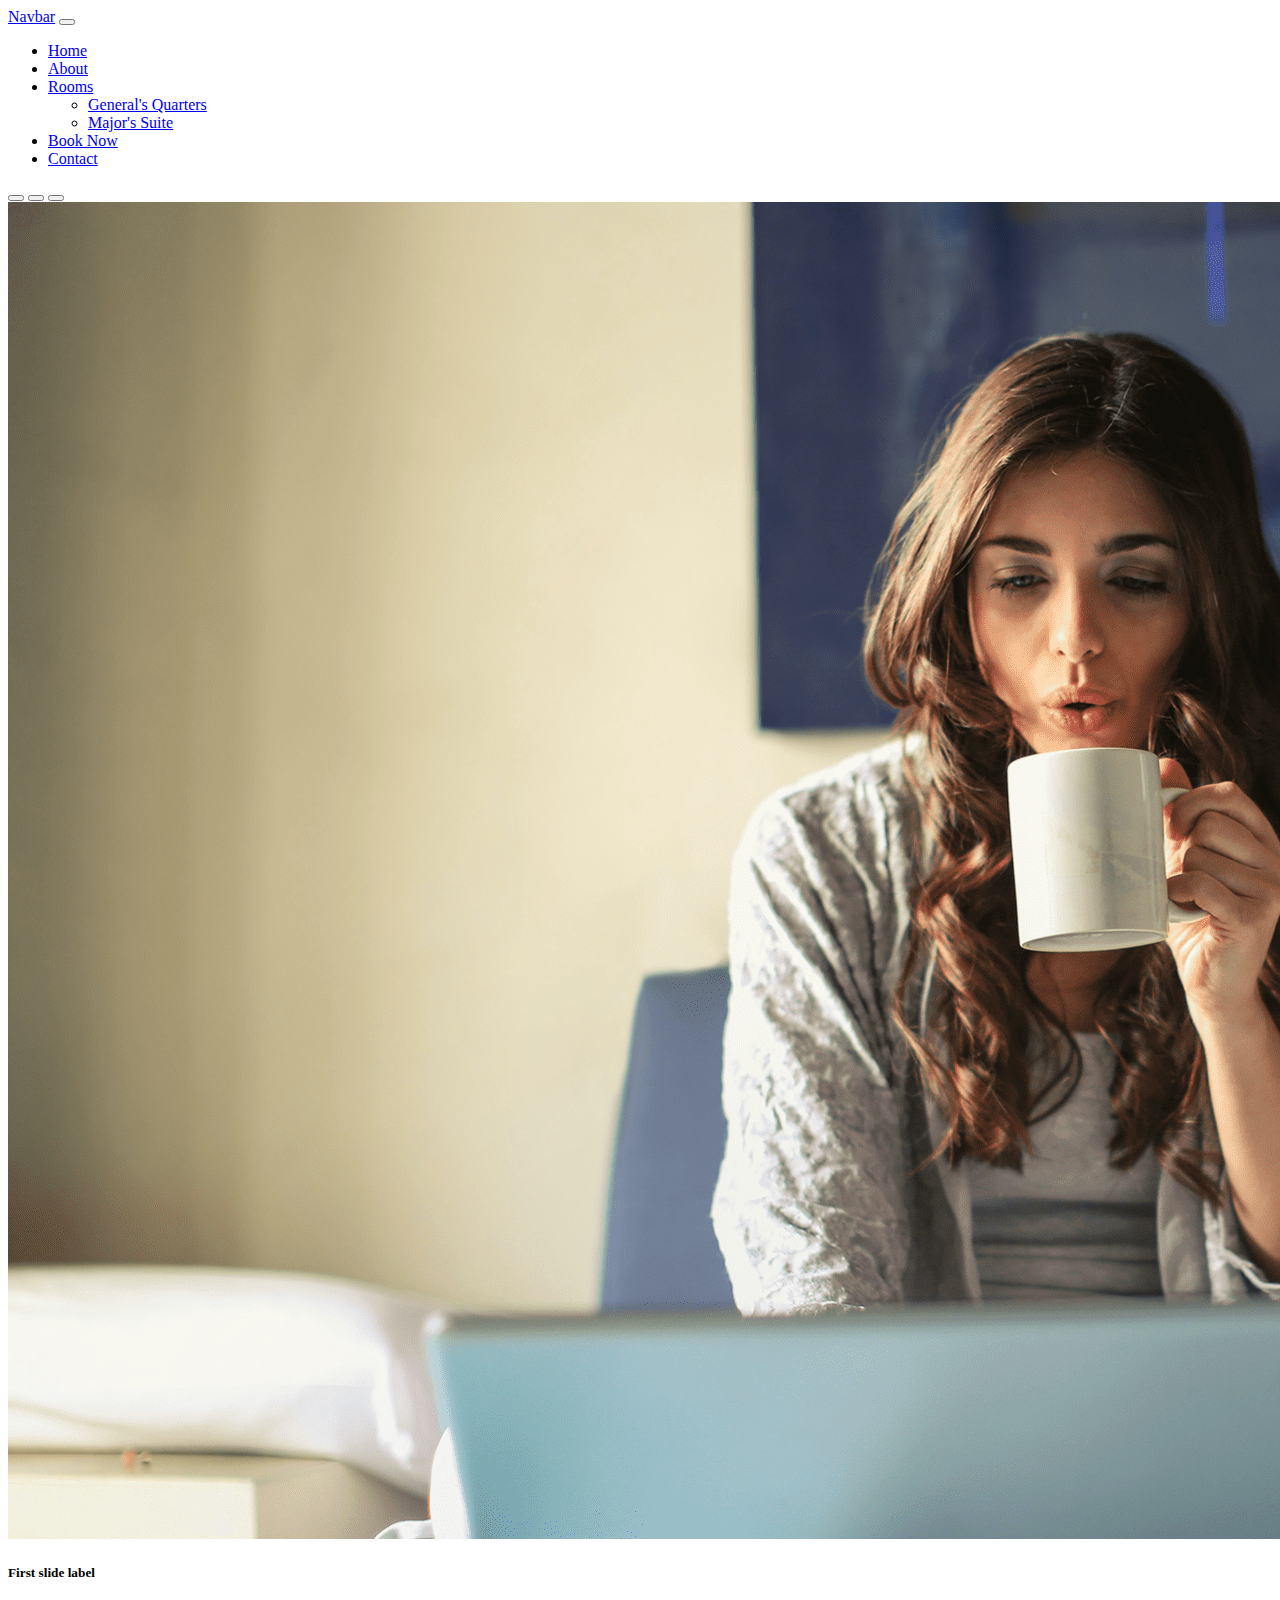
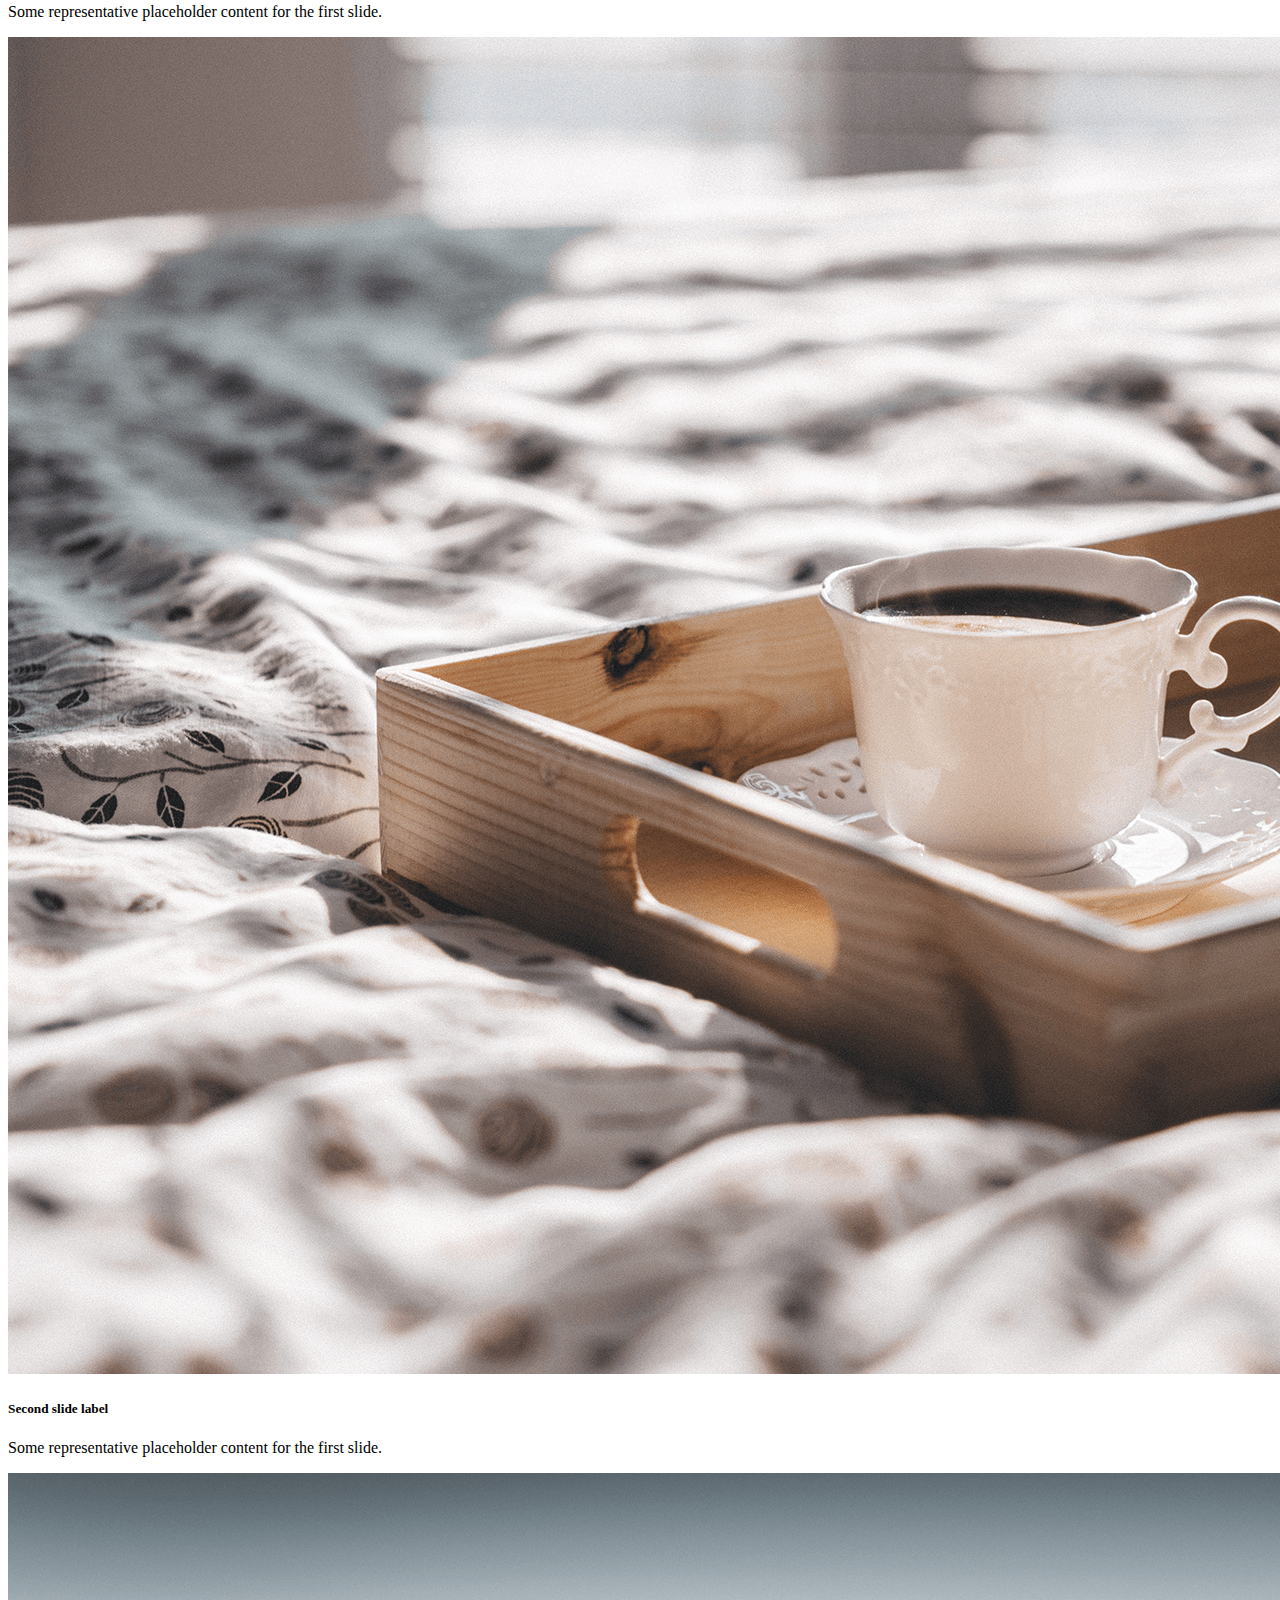
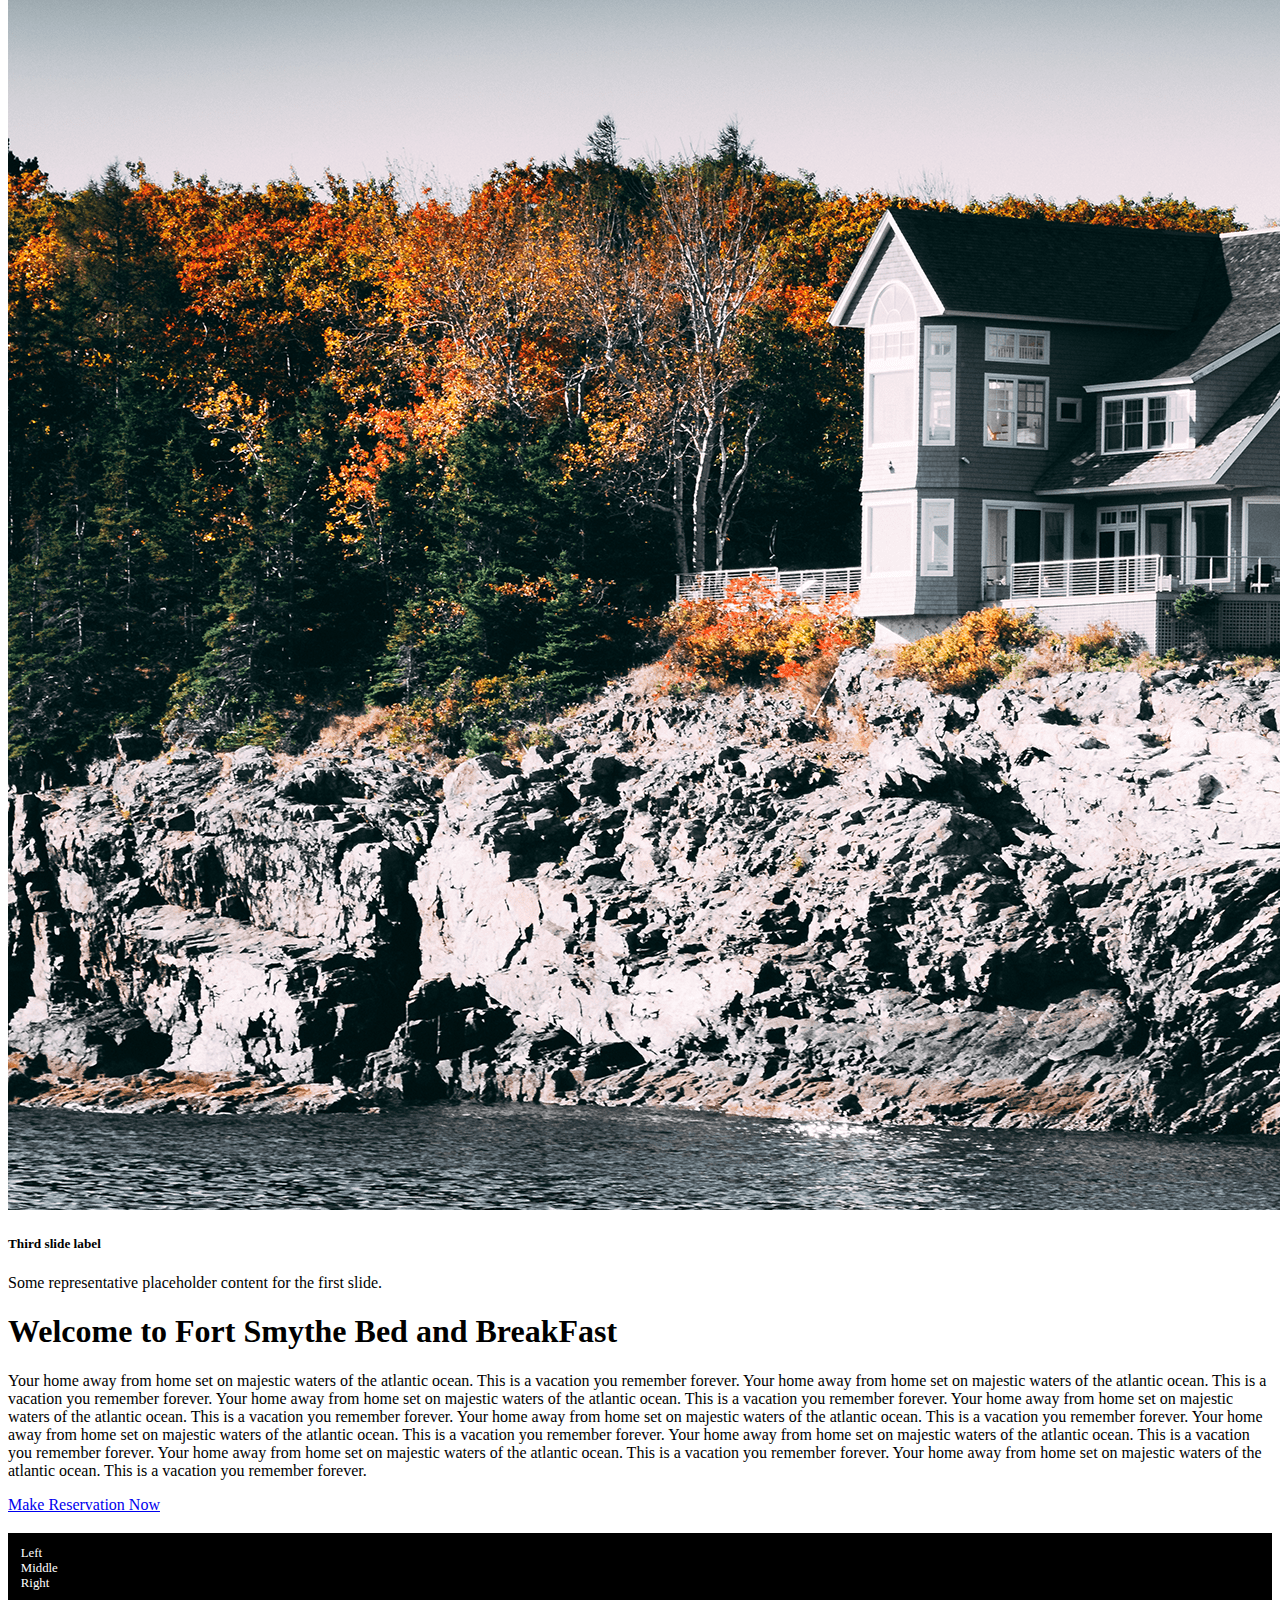
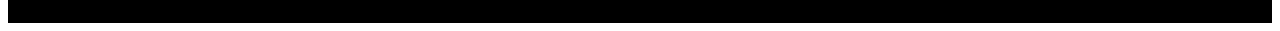
<file: html-source/index.html>
<!DOCTYPE html>
<html lang="en">
<head>
    <meta charset="UTF-8">
    <meta name="viewport" content="width=device-width, initial-scale=1.0">
    <title>Home</title>

    <link href="https://cdn.jsdelivr.net/npm/bootstrap@5.3.0/dist/css/bootstrap.min.css" rel="stylesheet" integrity="sha384-9ndCyUaIbzAi2FUVXJi0CjmCapSmO7SnpJef0486qhLnuZ2cdeRhO02iuK6FUUVM" crossorigin="anonymous">

    <style>
        .my-footer{
            height: 5em;
            background-color: black;
            margin-top: 1.5em;
            padding: 1em;
            font-size: 80%;
            color: #FFFFFF;
        }
    </style>

</head>
<body>
    <nav class="navbar navbar-expand-lg bg-body-tertiary bg-dark border-bottom border-bottom-dark" data-bs-theme="dark">
        <div class="container-fluid">
          <a class="navbar-brand" href="#">Navbar</a>
          <button class="navbar-toggler" type="button" data-bs-toggle="collapse" data-bs-target="#navbarSupportedContent" aria-controls="navbarSupportedContent" aria-expanded="false" aria-label="Toggle navigation">
            <span class="navbar-toggler-icon"></span>
          </button>
          <div class="collapse navbar-collapse" id="navbarSupportedContent">
            <ul class="navbar-nav me-auto mb-2 mb-lg-0">
              <li class="nav-item">
                <a class="nav-link active" aria-current="page" href="index.html">Home</a>
              </li>
              <li class="nav-item">
                <a class="nav-link" href="about.html">About</a>
              </li>
              <li class="nav-item dropdown">
                <a class="nav-link dropdown-toggle" href="#" role="button" data-bs-toggle="dropdown" aria-expanded="false">
                  Rooms
                </a>
                <ul class="dropdown-menu">
                  <li><a class="dropdown-item" href="generals.html">General's Quarters</a></li>
                  <li><a class="dropdown-item" href="majors.html">Major's Suite</a></li>
                </ul>
              </li>
              <li class="nav-item">
                <a class="nav-link" href="reservation.html">Book Now</a>
              </li>
              <li class="nav-item">
                <a class="nav-link" href="contact.html">Contact</a>
              </li>
            </ul>
          </div>
        </div>
      </nav>


      <div id="main-carousel" class="carousel slide carousel-fade" data-bs-ride="carousel">
        <div class="carousel-indicators">
            <button type="button" data-bs-target="#main-carousel" data-bs-slide-to="0" class="active" aria-current="true" aria-label="Slide 1"></button>
            <button type="button" data-bs-target="#main-carousel" data-bs-slide-to="1" aria-label="Slide 2"></button>
            <button type="button" data-bs-target="#main-carousel" data-bs-slide-to="2" aria-label="Slide 3"></button>
          </div>
        <div class="carousel-inner">
          <div class="carousel-item active">
            <img src="static/images/woman-laptop.png" class="d-block w-100" alt="Woman with coffee">
            <div class="carousel-caption d-none d-md-block">
                <h5>First slide label</h5>
                <p>Some representative placeholder content for the first slide.</p>
              </div>        
          </div>
          <div class="carousel-item">
            <img src="static/images/tray.png" class="d-block w-100" alt="tray with coffee">
            <div class="carousel-caption d-none d-md-block">
                <h5>Second slide label</h5>
                <p>Some representative placeholder content for the first slide.</p>
              </div>        
          </div>
          <div class="carousel-item">
            <img src="static/images/outside.png" class="d-block w-100" alt="Outside">
            <div class="carousel-caption d-none d-md-block">
                <h5>Third slide label</h5>
                <p>Some representative placeholder content for the first slide.</p>
              </div>        
          </div>
        </div>
      </div>

    <div class="container">
        <div class="row">
            <div class="col">
                <h1 class="text-center mt-4">Welcome to Fort Smythe Bed and BreakFast</h1>
                <p>Your home away from home set on majestic waters of the atlantic ocean. This is a vacation you remember forever.
                    Your home away from home set on majestic waters of the atlantic ocean. This is a vacation you remember forever.
                    Your home away from home set on majestic waters of the atlantic ocean. This is a vacation you remember forever.
                    Your home away from home set on majestic waters of the atlantic ocean. This is a vacation you remember forever.
                    Your home away from home set on majestic waters of the atlantic ocean. This is a vacation you remember forever.
                    Your home away from home set on majestic waters of the atlantic ocean. This is a vacation you remember forever.
                    Your home away from home set on majestic waters of the atlantic ocean. This is a vacation you remember forever.
                    Your home away from home set on majestic waters of the atlantic ocean. This is a vacation you remember forever.
                    Your home away from home set on majestic waters of the atlantic ocean. This is a vacation you remember forever.
                </p>
            </div>
        </div>

        <div class="row">
            <div class="col text-center">
                <a class="btn btn-success" href="/make-reservation">Make Reservation Now</a>
            </div>
        </div>
    </div>

    <div class="row my-footer">
        <div class="col">
            Left
        </div>
        <div class="col">
            Middle
        </div>
        <div class="col">
            Right
        </div>
    </div>

    <script src="https://cdn.jsdelivr.net/npm/@popperjs/core@2.11.8/dist/umd/popper.min.js" integrity="sha384-I7E8VVD/ismYTF4hNIPjVp/Zjvgyol6VFvRkX/vR+Vc4jQkC+hVqc2pM8ODewa9r" crossorigin="anonymous"></script>
<script src="https://cdn.jsdelivr.net/npm/bootstrap@5.3.0/dist/js/bootstrap.min.js" integrity="sha384-fbbOQedDUMZZ5KreZpsbe1LCZPVmfTnH7ois6mU1QK+m14rQ1l2bGBq41eYeM/fS" crossorigin="anonymous"></script>
</body>
</html>
</file>
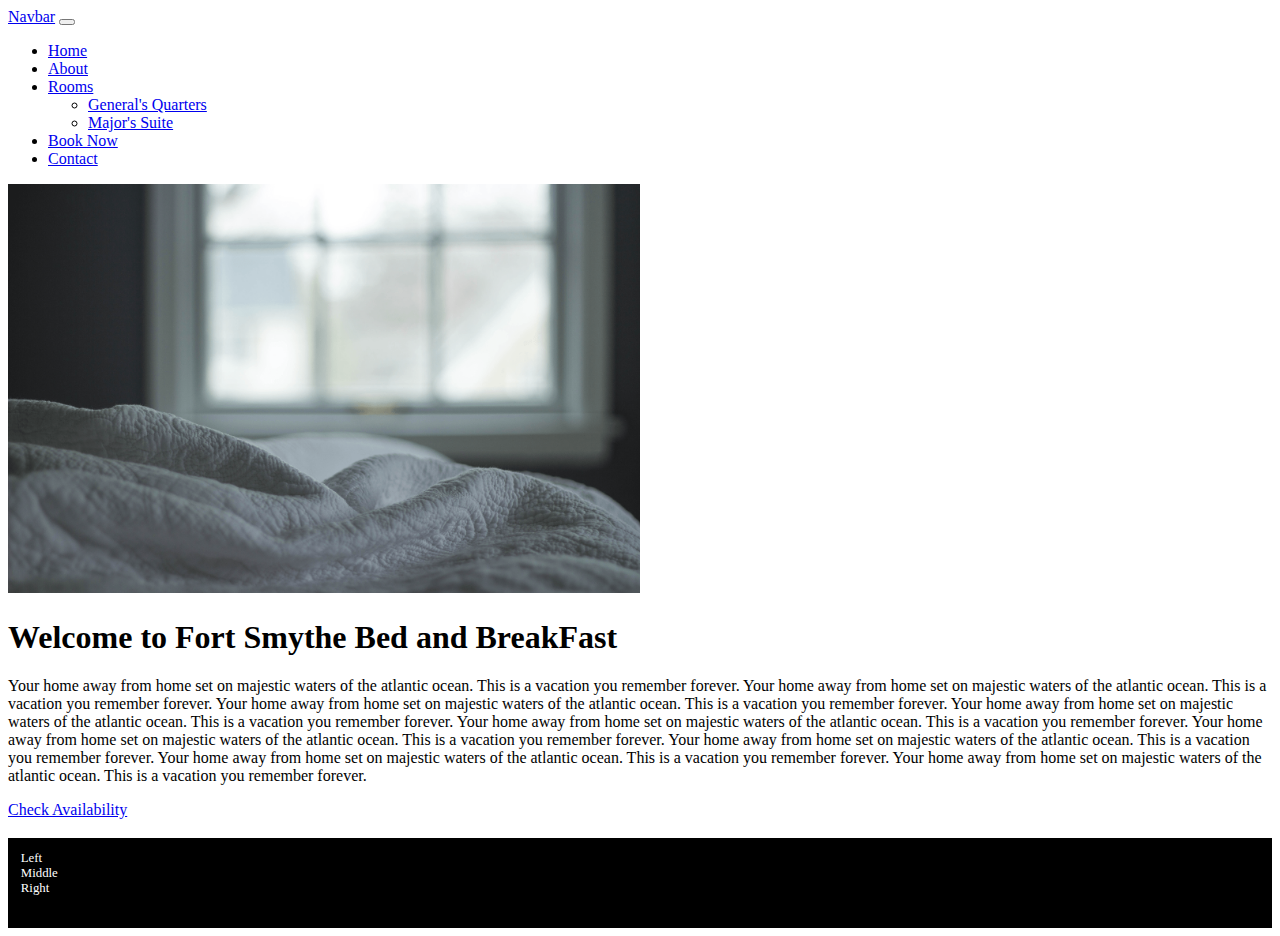
<file: html-source/generals.html>
<!DOCTYPE html>
<html lang="en">
<head>
    <meta charset="UTF-8">
    <meta name="viewport" content="width=device-width, initial-scale=1.0">
    <title>General's Quarters</title>

    <link href="https://cdn.jsdelivr.net/npm/bootstrap@5.3.0/dist/css/bootstrap.min.css" rel="stylesheet" integrity="sha384-9ndCyUaIbzAi2FUVXJi0CjmCapSmO7SnpJef0486qhLnuZ2cdeRhO02iuK6FUUVM" crossorigin="anonymous">

    <style>
        .my-footer{
            height: 5em;
            background-color: black;
            margin-top: 1.5em;
            padding: 1em;
            font-size: 80%;
            color: #FFFFFF;
        }
        .room-image{
            width: 50%;
        }
    </style>

</head>
<body>
    <nav class="navbar navbar-expand-lg bg-body-tertiary bg-dark border-bottom border-bottom-dark" data-bs-theme="dark">
        <div class="container-fluid">
          <a class="navbar-brand" href="#">Navbar</a>
          <button class="navbar-toggler" type="button" data-bs-toggle="collapse" data-bs-target="#navbarSupportedContent" aria-controls="navbarSupportedContent" aria-expanded="false" aria-label="Toggle navigation">
            <span class="navbar-toggler-icon"></span>
          </button>
          <div class="collapse navbar-collapse" id="navbarSupportedContent">
            <ul class="navbar-nav me-auto mb-2 mb-lg-0">
              <li class="nav-item">
                <a class="nav-link active" aria-current="page" href="index.html">Home</a>
              </li>
              <li class="nav-item">
                <a class="nav-link" href="about.html">About</a>
              </li>
              <li class="nav-item dropdown">
                <a class="nav-link dropdown-toggle" href="#" role="button" data-bs-toggle="dropdown" aria-expanded="false">
                  Rooms
                </a>
                <ul class="dropdown-menu">
                  <li><a class="dropdown-item" href="generals.html">General's Quarters</a></li>
                  <li><a class="dropdown-item" href="majors.html">Major's Suite</a></li>
                </ul>
              </li>
              <li class="nav-item">
                <a class="nav-link" href="reservation.html">Book Now</a>
              </li>
              <li class="nav-item">
                <a class="nav-link" href="contact.html">Contact</a>
              </li>
            </ul>
          </div>
        </div>
      </nav>

    <div class="container">
        <div class="row">
            <div class="col">
                <img src="static/images/generals-quarters.png" class="img-fluid img-thumbnail mx-auto d-block room-image" alt="General's Quarters">
            </div>
        </div>

        <div class="row">
            <div class="col">
                <h1 class="text-center mt-4">Welcome to Fort Smythe Bed and BreakFast</h1>
                <p>Your home away from home set on majestic waters of the atlantic ocean. This is a vacation you remember forever.
                    Your home away from home set on majestic waters of the atlantic ocean. This is a vacation you remember forever.
                    Your home away from home set on majestic waters of the atlantic ocean. This is a vacation you remember forever.
                    Your home away from home set on majestic waters of the atlantic ocean. This is a vacation you remember forever.
                    Your home away from home set on majestic waters of the atlantic ocean. This is a vacation you remember forever.
                    Your home away from home set on majestic waters of the atlantic ocean. This is a vacation you remember forever.
                    Your home away from home set on majestic waters of the atlantic ocean. This is a vacation you remember forever.
                    Your home away from home set on majestic waters of the atlantic ocean. This is a vacation you remember forever.
                    Your home away from home set on majestic waters of the atlantic ocean. This is a vacation you remember forever.
                </p>
            </div>
        </div>

        <div class="row">
            <div class="col text-center">
                <a class="btn btn-success" href="/make-reservation-gq">Check Availability</a>
            </div>
        </div>
    </div>

    <div class="row my-footer">
        <div class="col">
            Left
        </div>
        <div class="col">
            Middle
        </div>
        <div class="col">
            Right
        </div>
    </div>

    <script src="https://cdn.jsdelivr.net/npm/@popperjs/core@2.11.8/dist/umd/popper.min.js" integrity="sha384-I7E8VVD/ismYTF4hNIPjVp/Zjvgyol6VFvRkX/vR+Vc4jQkC+hVqc2pM8ODewa9r" crossorigin="anonymous"></script>
<script src="https://cdn.jsdelivr.net/npm/bootstrap@5.3.0/dist/js/bootstrap.min.js" integrity="sha384-fbbOQedDUMZZ5KreZpsbe1LCZPVmfTnH7ois6mU1QK+m14rQ1l2bGBq41eYeM/fS" crossorigin="anonymous"></script>
</body>
</html>
</file>
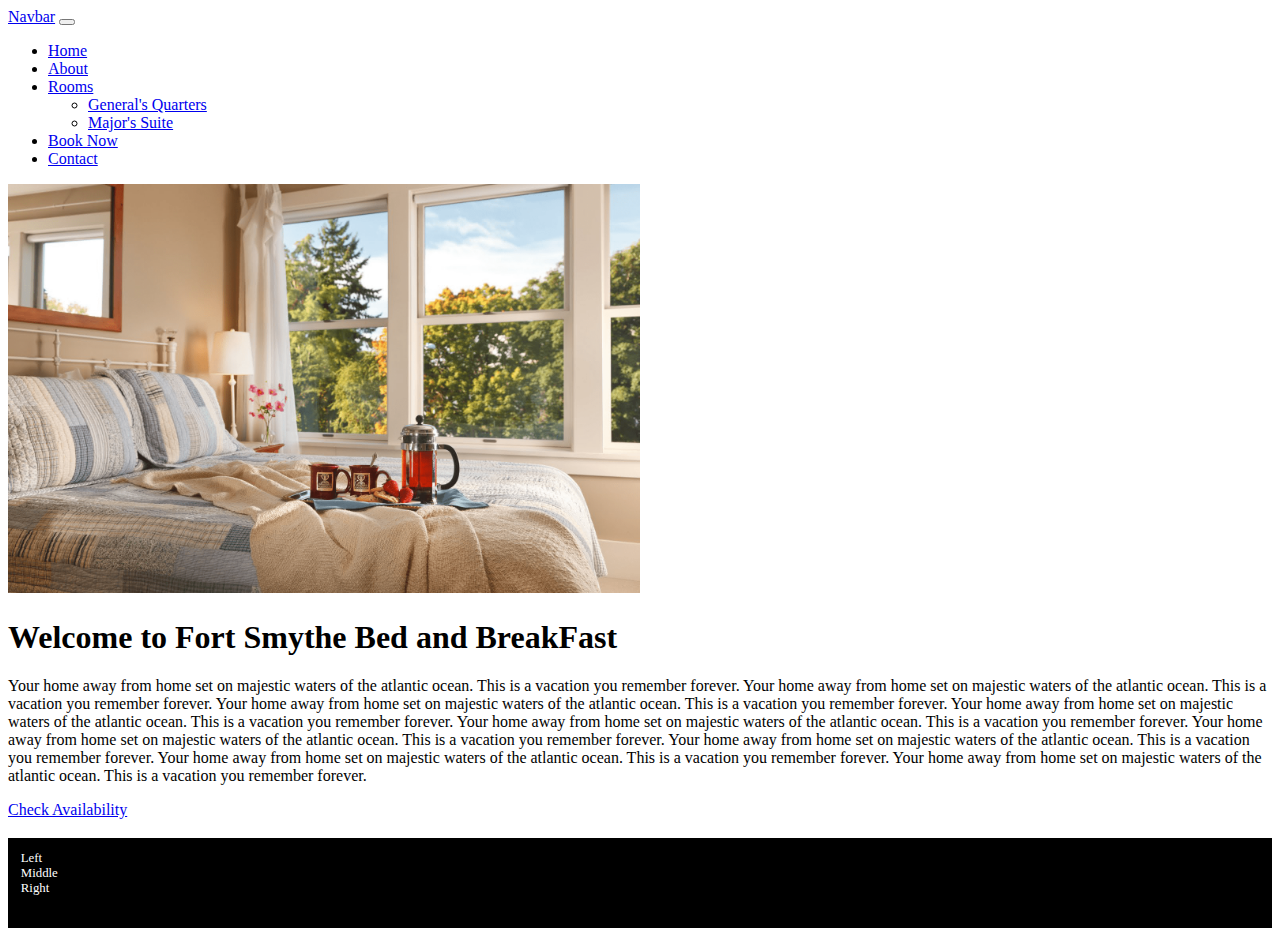
<file: html-source/majors.html>
<!DOCTYPE html>
<html lang="en">
<head>
    <meta charset="UTF-8">
    <meta name="viewport" content="width=device-width, initial-scale=1.0">
    <title>Major's Suite</title>

    <link href="https://cdn.jsdelivr.net/npm/bootstrap@5.3.0/dist/css/bootstrap.min.css" rel="stylesheet" integrity="sha384-9ndCyUaIbzAi2FUVXJi0CjmCapSmO7SnpJef0486qhLnuZ2cdeRhO02iuK6FUUVM" crossorigin="anonymous">

    <style>
        .my-footer{
            height: 5em;
            background-color: black;
            margin-top: 1.5em;
            padding: 1em;
            font-size: 80%;
            color: #FFFFFF;
        }
        .room-image{
            width: 50%;
        }
    </style>

</head>
<body>
    <nav class="navbar navbar-expand-lg bg-body-tertiary bg-dark border-bottom border-bottom-dark" data-bs-theme="dark">
        <div class="container-fluid">
          <a class="navbar-brand" href="#">Navbar</a>
          <button class="navbar-toggler" type="button" data-bs-toggle="collapse" data-bs-target="#navbarSupportedContent" aria-controls="navbarSupportedContent" aria-expanded="false" aria-label="Toggle navigation">
            <span class="navbar-toggler-icon"></span>
          </button>
          <div class="collapse navbar-collapse" id="navbarSupportedContent">
            <ul class="navbar-nav me-auto mb-2 mb-lg-0">
              <li class="nav-item">
                <a class="nav-link active" aria-current="page" href="index.html">Home</a>
              </li>
              <li class="nav-item">
                <a class="nav-link" href="about.html">About</a>
              </li>
              <li class="nav-item dropdown">
                <a class="nav-link dropdown-toggle" href="#" role="button" data-bs-toggle="dropdown" aria-expanded="false">
                  Rooms
                </a>
                <ul class="dropdown-menu">
                  <li><a class="dropdown-item" href="generals.html">General's Quarters</a></li>
                  <li><a class="dropdown-item" href="majors.html">Major's Suite</a></li>
                </ul>
              </li>
              <li class="nav-item">
                <a class="nav-link" href="reservation.html">Book Now</a>
              </li>
              <li class="nav-item">
                <a class="nav-link" href="contact.html">Contact</a>
              </li>
            </ul>
          </div>
        </div>
      </nav>

    <div class="container">
        <div class="row">
            <div class="col">
                <img src="static/images/marjors-suite.png" class="img-fluid img-thumbnail mx-auto d-block room-image" alt="General's Quarters">
            </div>
        </div>

        <div class="row">
            <div class="col">
                <h1 class="text-center mt-4">Welcome to Fort Smythe Bed and BreakFast</h1>
                <p>Your home away from home set on majestic waters of the atlantic ocean. This is a vacation you remember forever.
                    Your home away from home set on majestic waters of the atlantic ocean. This is a vacation you remember forever.
                    Your home away from home set on majestic waters of the atlantic ocean. This is a vacation you remember forever.
                    Your home away from home set on majestic waters of the atlantic ocean. This is a vacation you remember forever.
                    Your home away from home set on majestic waters of the atlantic ocean. This is a vacation you remember forever.
                    Your home away from home set on majestic waters of the atlantic ocean. This is a vacation you remember forever.
                    Your home away from home set on majestic waters of the atlantic ocean. This is a vacation you remember forever.
                    Your home away from home set on majestic waters of the atlantic ocean. This is a vacation you remember forever.
                    Your home away from home set on majestic waters of the atlantic ocean. This is a vacation you remember forever.
                </p>
            </div>
        </div>

        <div class="row">
            <div class="col text-center">
                <a class="btn btn-success" href="/make-reservation-ms">Check Availability</a>
            </div>
        </div>
    </div>

    <div class="row my-footer">
        <div class="col">
            Left
        </div>
        <div class="col">
            Middle
        </div>
        <div class="col">
            Right
        </div>
    </div>

    <script src="https://cdn.jsdelivr.net/npm/@popperjs/core@2.11.8/dist/umd/popper.min.js" integrity="sha384-I7E8VVD/ismYTF4hNIPjVp/Zjvgyol6VFvRkX/vR+Vc4jQkC+hVqc2pM8ODewa9r" crossorigin="anonymous"></script>
<script src="https://cdn.jsdelivr.net/npm/bootstrap@5.3.0/dist/js/bootstrap.min.js" integrity="sha384-fbbOQedDUMZZ5KreZpsbe1LCZPVmfTnH7ois6mU1QK+m14rQ1l2bGBq41eYeM/fS" crossorigin="anonymous"></script>
</body>
</html>
</file>
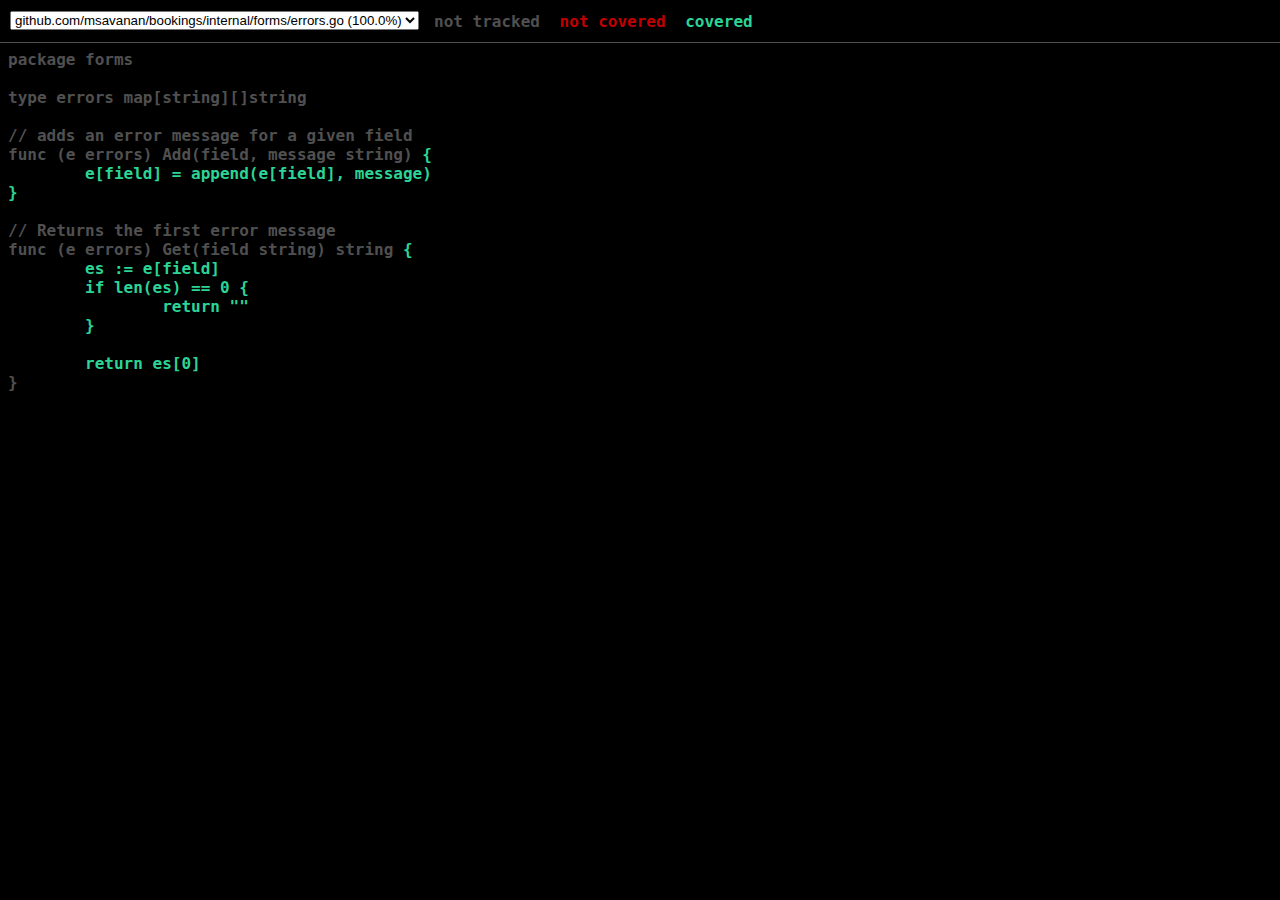
<file: internal/forms/coverage.html>
<!DOCTYPE html>
<html>
	<head>
		<meta http-equiv="Content-Type" content="text/html; charset=utf-8">
		<title>forms: Go Coverage Report</title>
		<style>
			body {
				background: black;
				color: rgb(80, 80, 80);
			}
			body, pre, #legend span {
				font-family: Menlo, monospace;
				font-weight: bold;
			}
			#topbar {
				background: black;
				position: fixed;
				top: 0; left: 0; right: 0;
				height: 42px;
				border-bottom: 1px solid rgb(80, 80, 80);
			}
			#content {
				margin-top: 50px;
			}
			#nav, #legend {
				float: left;
				margin-left: 10px;
			}
			#legend {
				margin-top: 12px;
			}
			#nav {
				margin-top: 10px;
			}
			#legend span {
				margin: 0 5px;
			}
			.cov0 { color: rgb(192, 0, 0) }
.cov1 { color: rgb(128, 128, 128) }
.cov2 { color: rgb(116, 140, 131) }
.cov3 { color: rgb(104, 152, 134) }
.cov4 { color: rgb(92, 164, 137) }
.cov5 { color: rgb(80, 176, 140) }
.cov6 { color: rgb(68, 188, 143) }
.cov7 { color: rgb(56, 200, 146) }
.cov8 { color: rgb(44, 212, 149) }
.cov9 { color: rgb(32, 224, 152) }
.cov10 { color: rgb(20, 236, 155) }

		</style>
	</head>
	<body>
		<div id="topbar">
			<div id="nav">
				<select id="files">
				
				<option value="file0">github.com/msavanan/bookings/internal/forms/errors.go (100.0%)</option>
				
				<option value="file1">github.com/msavanan/bookings/internal/forms/forms.go (100.0%)</option>
				
				</select>
			</div>
			<div id="legend">
				<span>not tracked</span>
			
				<span class="cov0">not covered</span>
				<span class="cov8">covered</span>
			
			</div>
		</div>
		<div id="content">
		
		<pre class="file" id="file0" style="display: none">package forms

type errors map[string][]string

// adds an error message for a given field
func (e errors) Add(field, message string) <span class="cov8" title="1">{
        e[field] = append(e[field], message)
}</span>

// Returns the first error message
func (e errors) Get(field string) string <span class="cov8" title="1">{
        es := e[field]
        if len(es) == 0 </span><span class="cov8" title="1">{
                return ""
        }</span>

        <span class="cov8" title="1">return es[0]</span>
}
</pre>
		
		<pre class="file" id="file1" style="display: none">package forms

import (
        "fmt"
        "net/url"
        "strings"

        "github.com/asaskevich/govalidator"
)

type Form struct {
        url.Values
        Errors errors
}

func (f *Form) Valid() bool <span class="cov8" title="1">{
        return len(f.Errors) == 0
}</span>

// New initializes the form structure
func New(data url.Values) *Form <span class="cov8" title="1">{
        return &amp;Form{
                data,
                errors(map[string][]string{}),
        }
}</span>

func (f *Form) Has(field string) bool <span class="cov8" title="1">{
        x := f.Get(field)

        if x == "" </span><span class="cov8" title="1">{
                return false
        }</span>

        <span class="cov8" title="1">return true</span>

}

// Validation for the required fields
func (f *Form) Required(fields ...string) <span class="cov8" title="1">{
        for _, field := range fields </span><span class="cov8" title="1">{
                value := f.Get(field)
                if strings.TrimSpace(value) == "" </span><span class="cov8" title="1">{
                        f.Errors.Add(field, "This field cannot be blank")
                }</span>
        }
}

// Validation for the minimum length of field
func (f *Form) MinimumLength(field string, length int) <span class="cov8" title="1">{
        value := f.Get(field)

        if len(value) &lt; length </span><span class="cov8" title="1">{
                f.Errors.Add(field, fmt.Sprintf("This field should have a minimum length of %d charachters long", length))
        }</span>
}

//Validate Email

func (f *Form) IsEmail(field string) <span class="cov8" title="1">{
        if !govalidator.IsEmail(f.Get(field)) </span><span class="cov8" title="1">{
                f.Errors.Add(field, "Invalid email address")
        }</span>
}
</pre>
		
		</div>
	</body>
	<script>
	(function() {
		var files = document.getElementById('files');
		var visible;
		files.addEventListener('change', onChange, false);
		function select(part) {
			if (visible)
				visible.style.display = 'none';
			visible = document.getElementById(part);
			if (!visible)
				return;
			files.value = part;
			visible.style.display = 'block';
			location.hash = part;
		}
		function onChange() {
			select(files.value);
			window.scrollTo(0, 0);
		}
		if (location.hash != "") {
			select(location.hash.substr(1));
		}
		if (!visible) {
			select("file0");
		}
	})();
	</script>
</html>
</file>
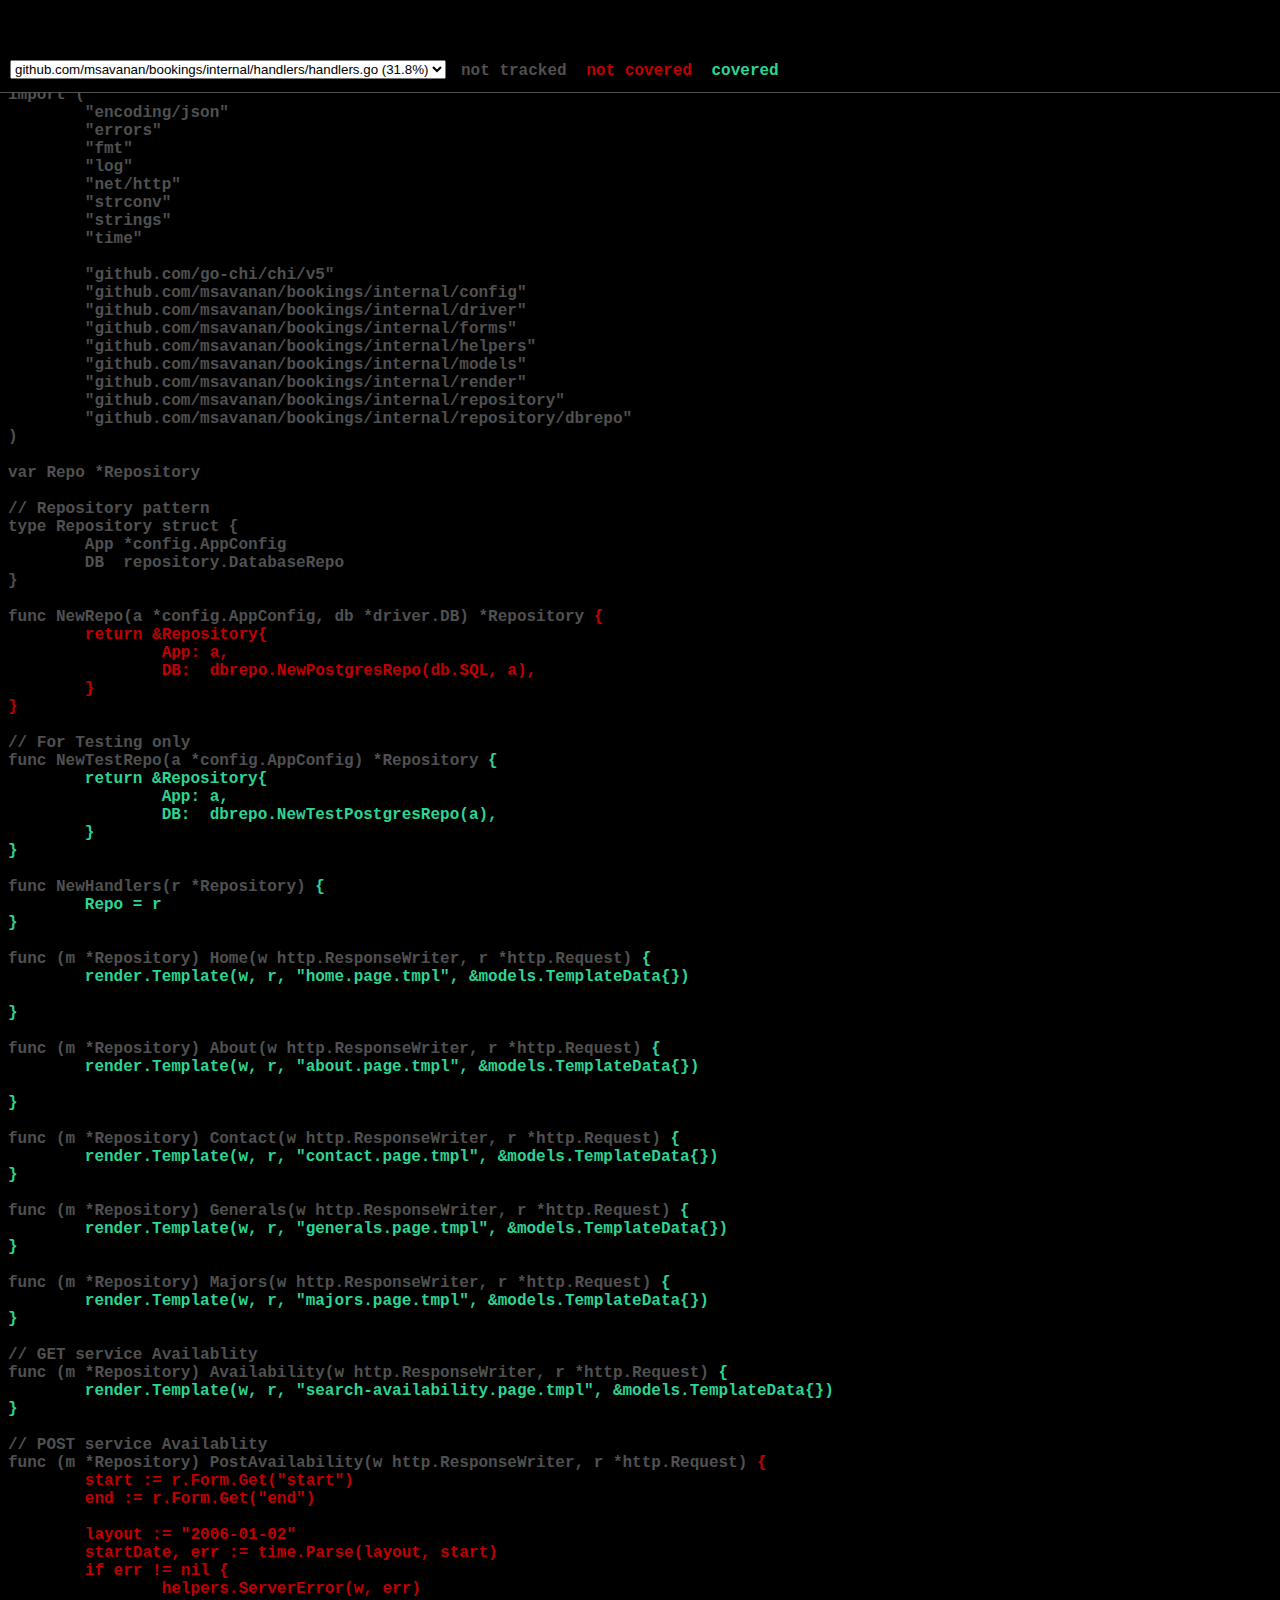
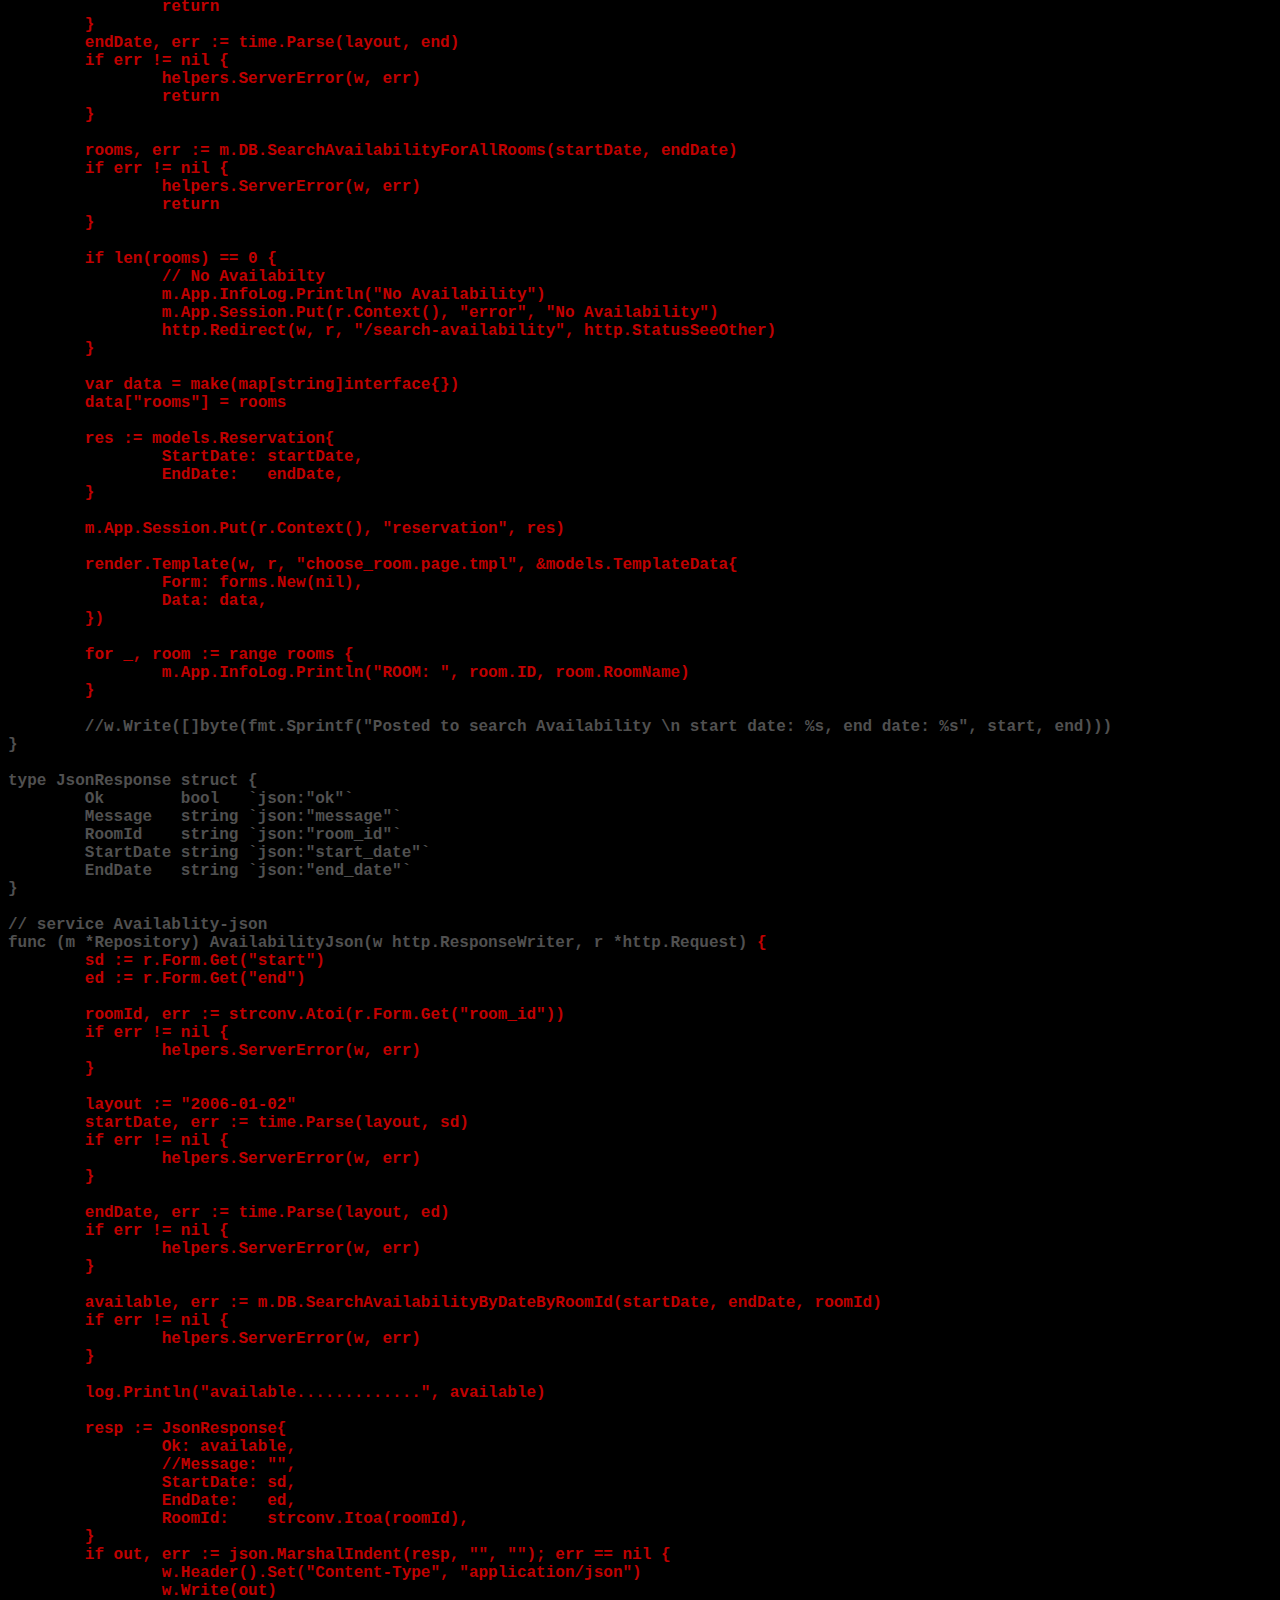
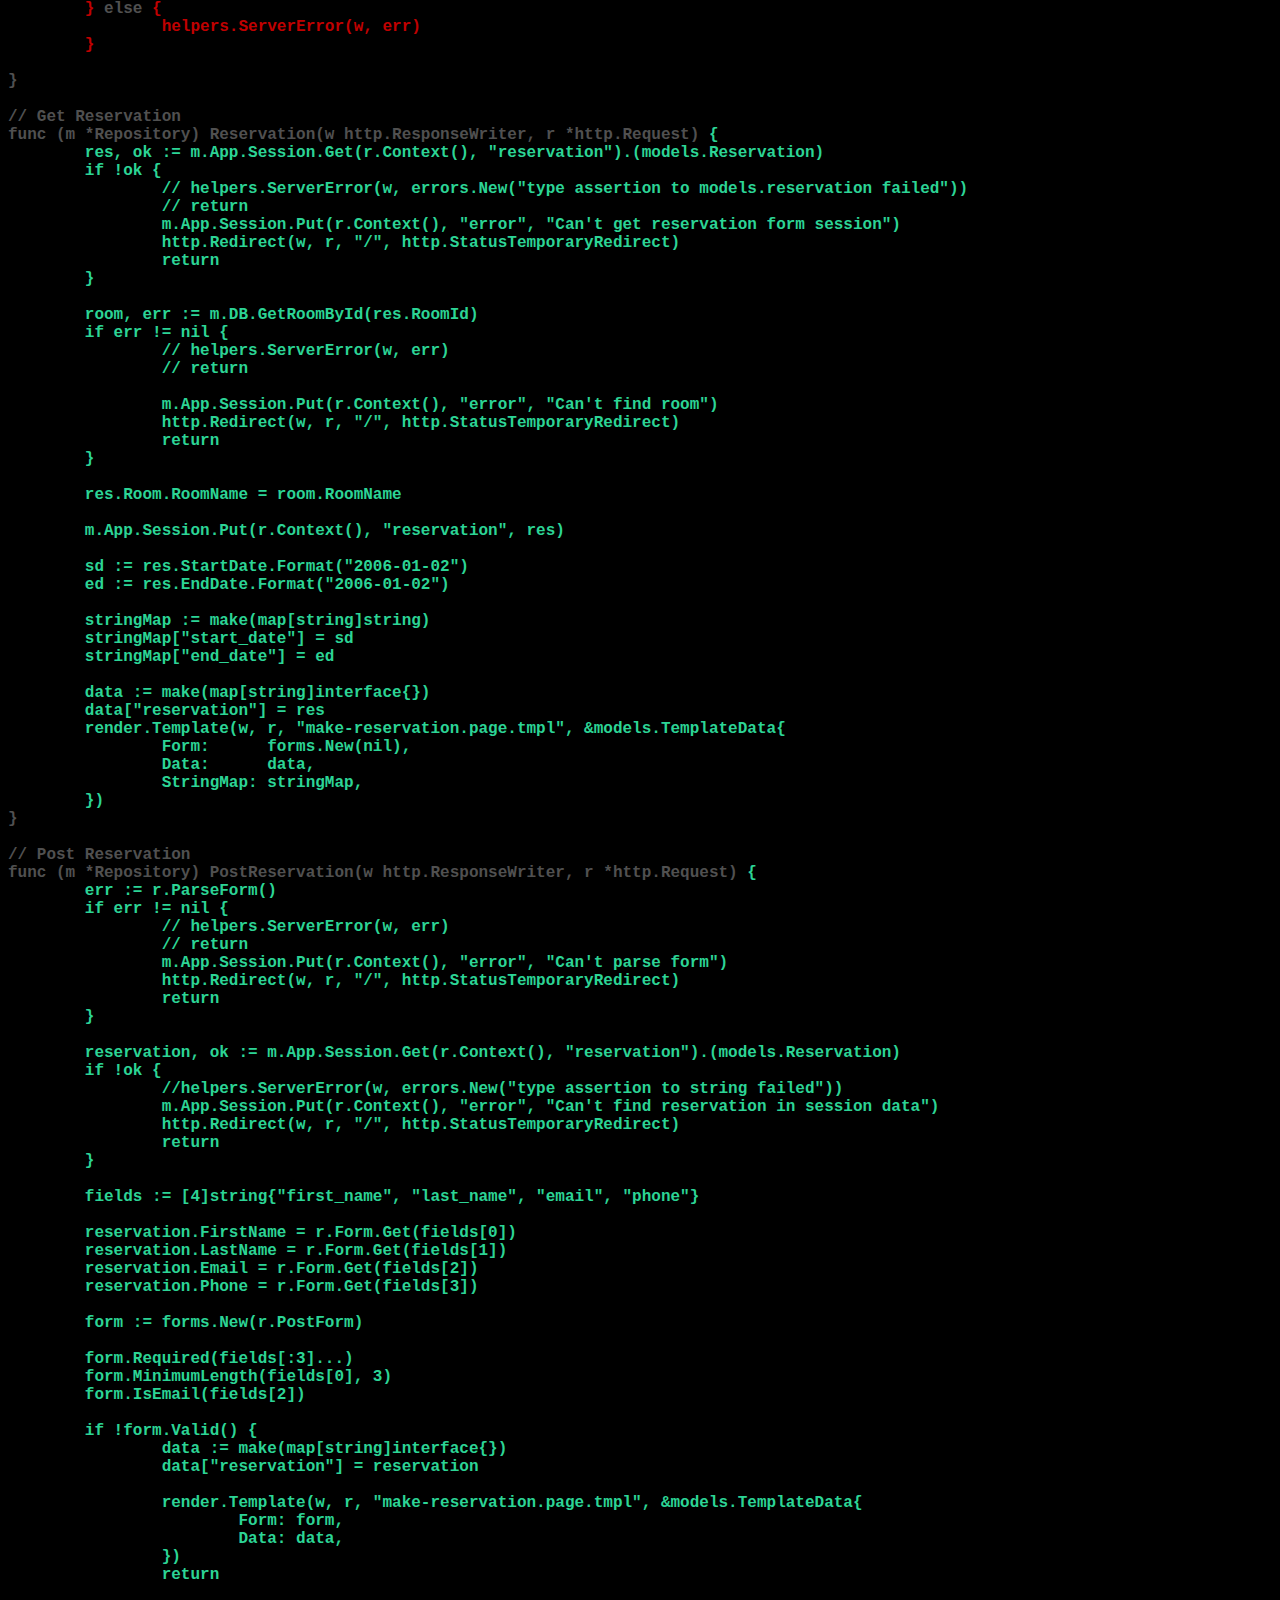
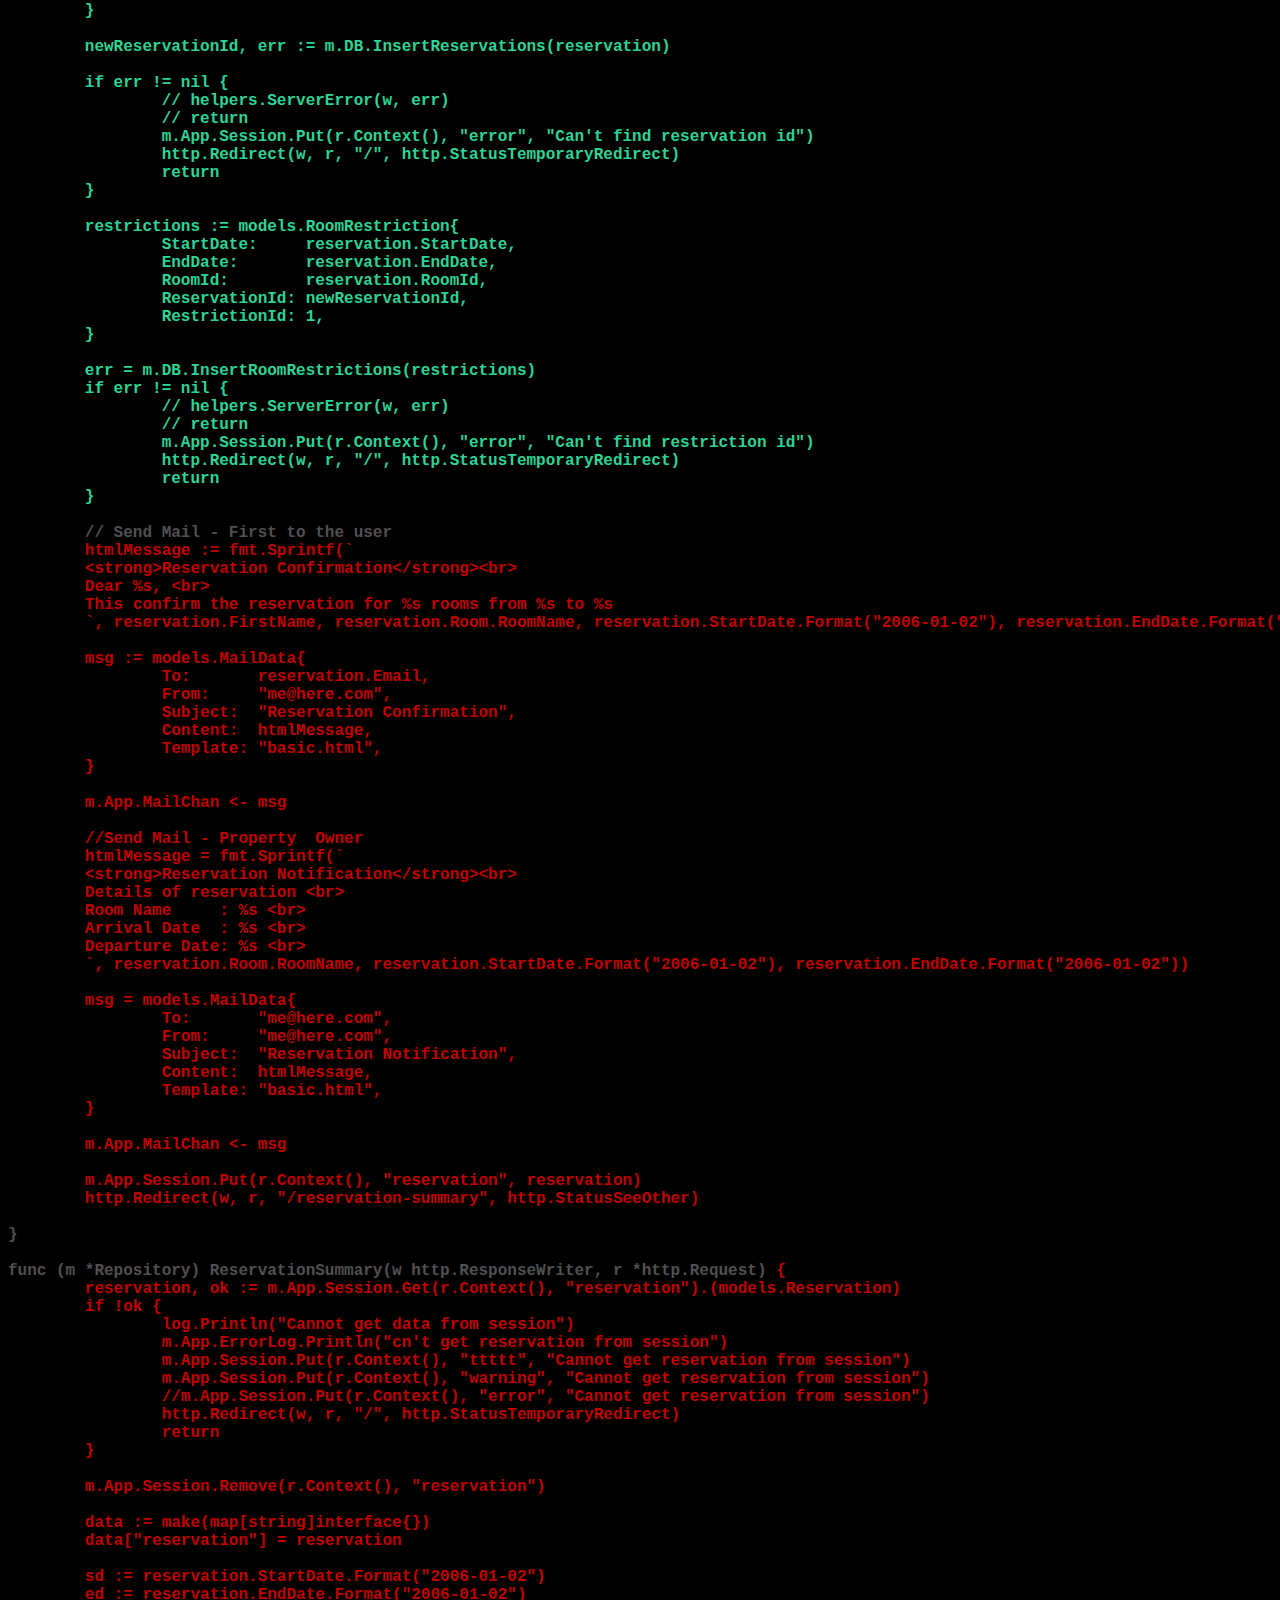
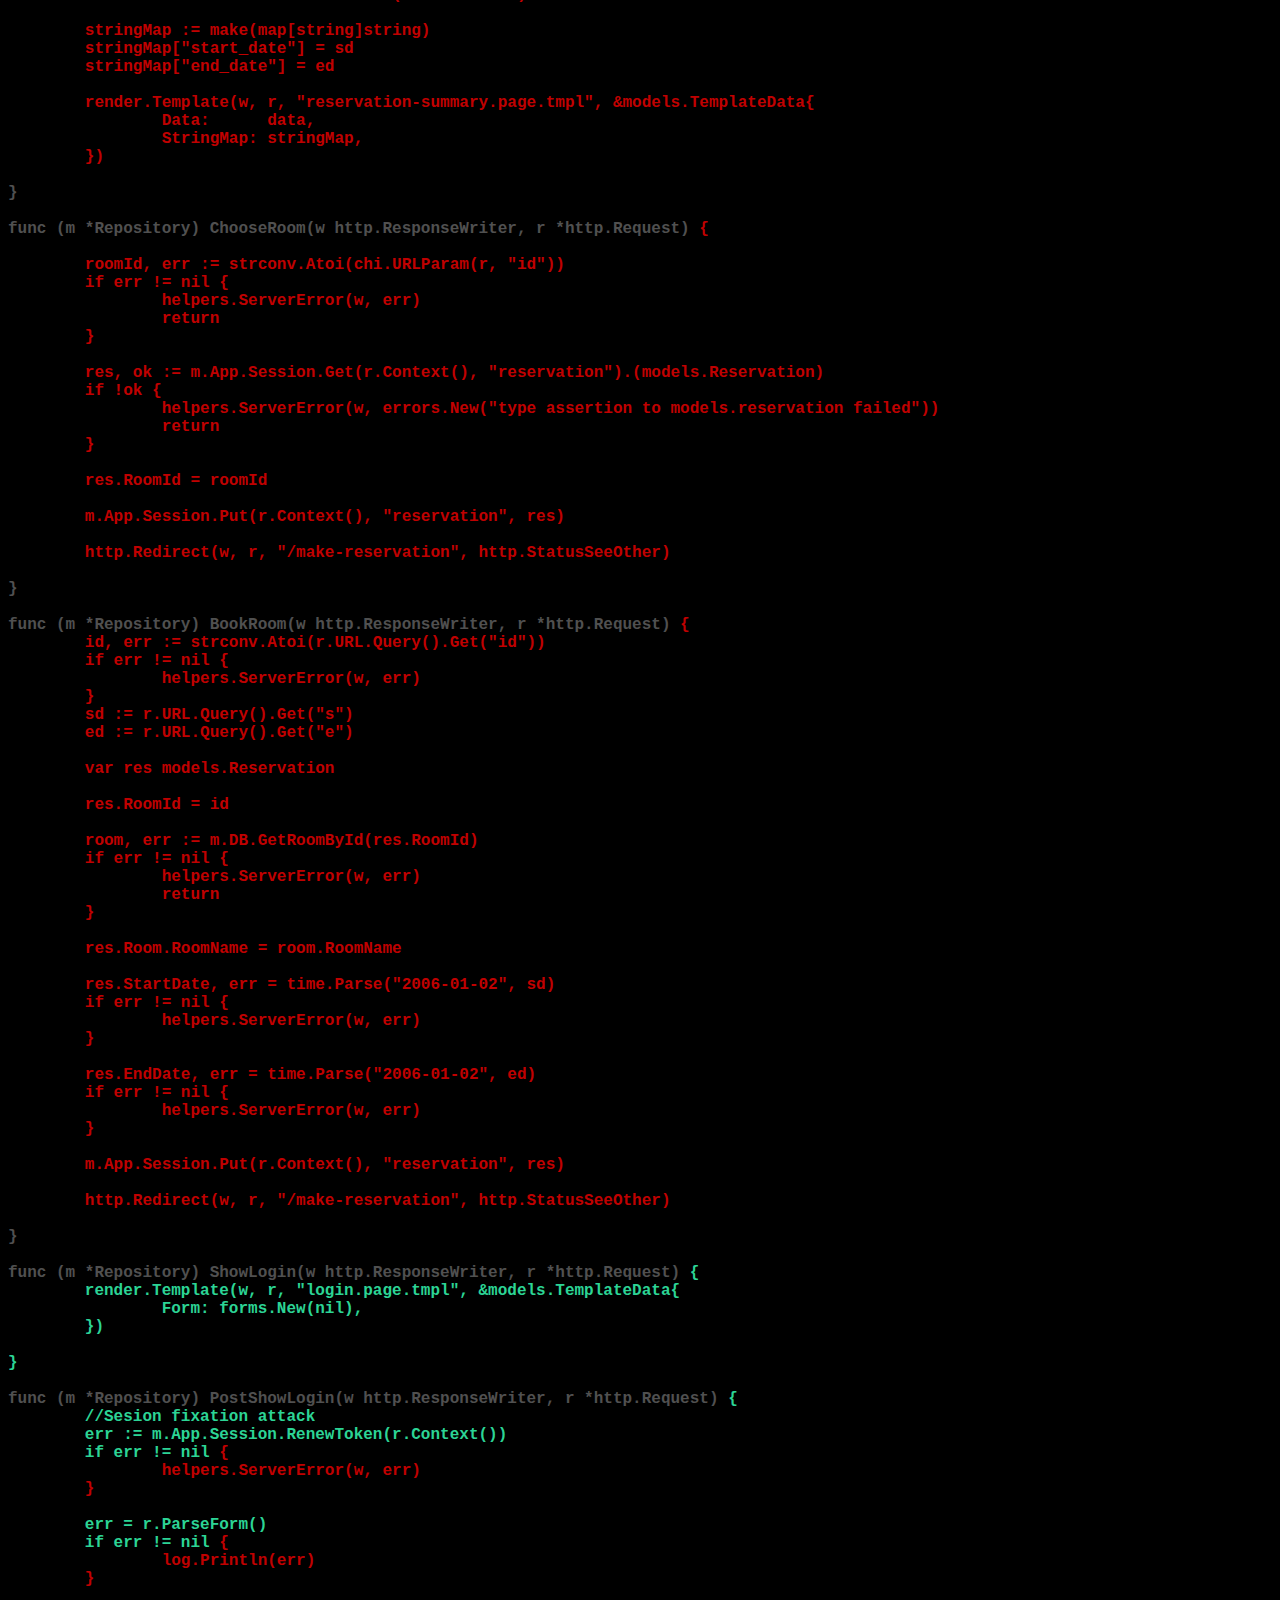
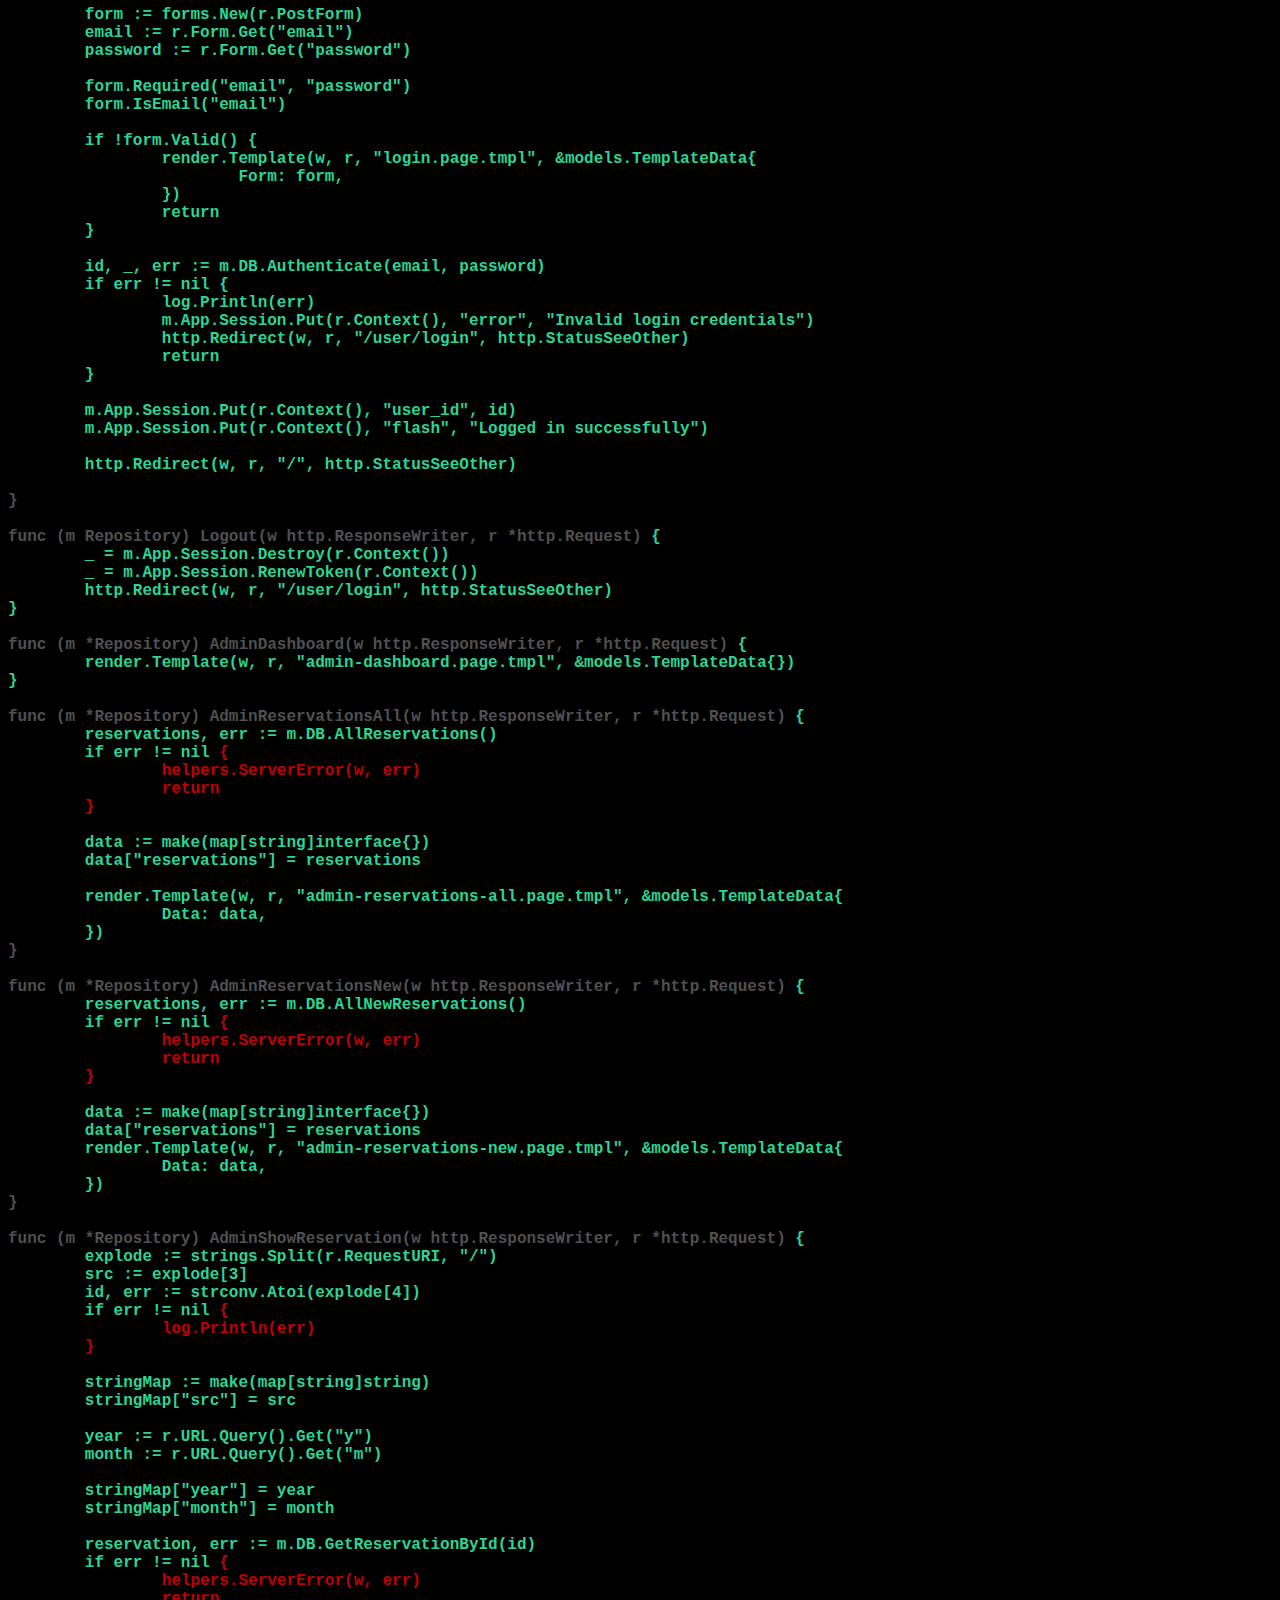
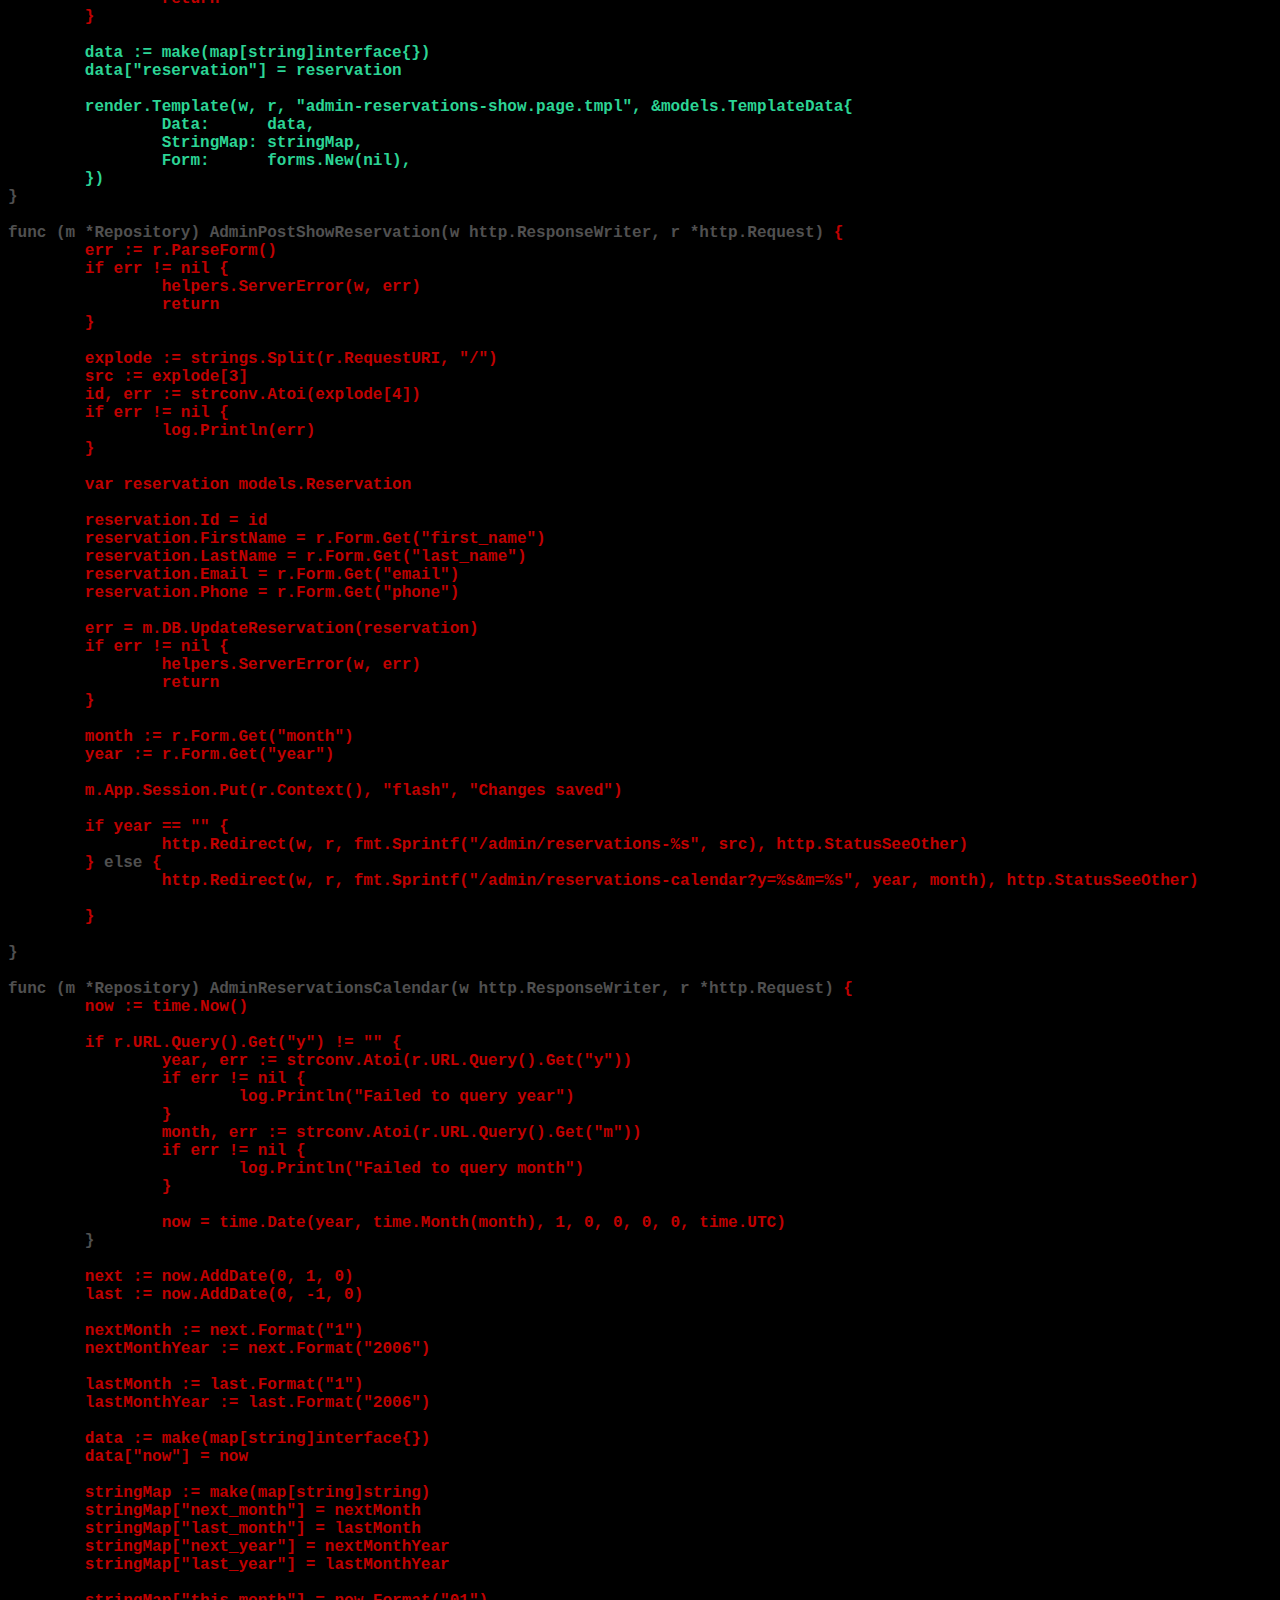
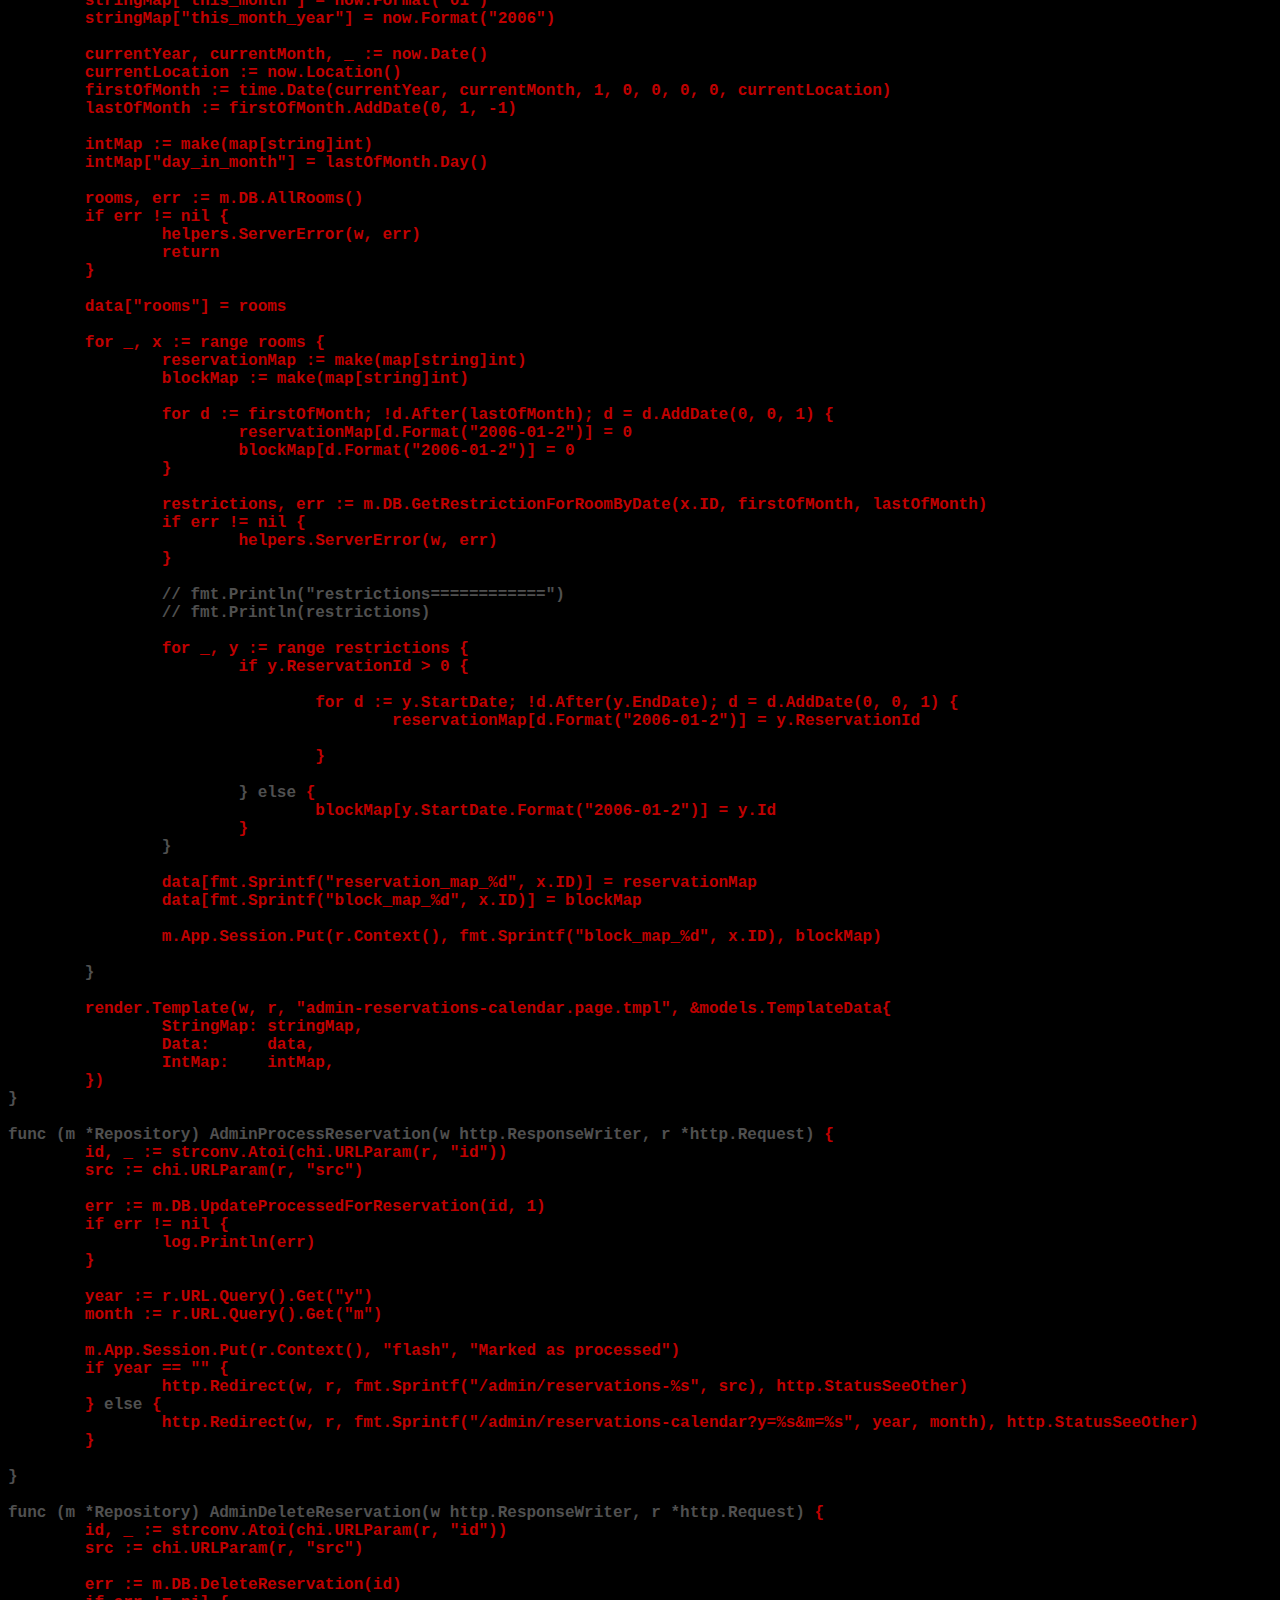
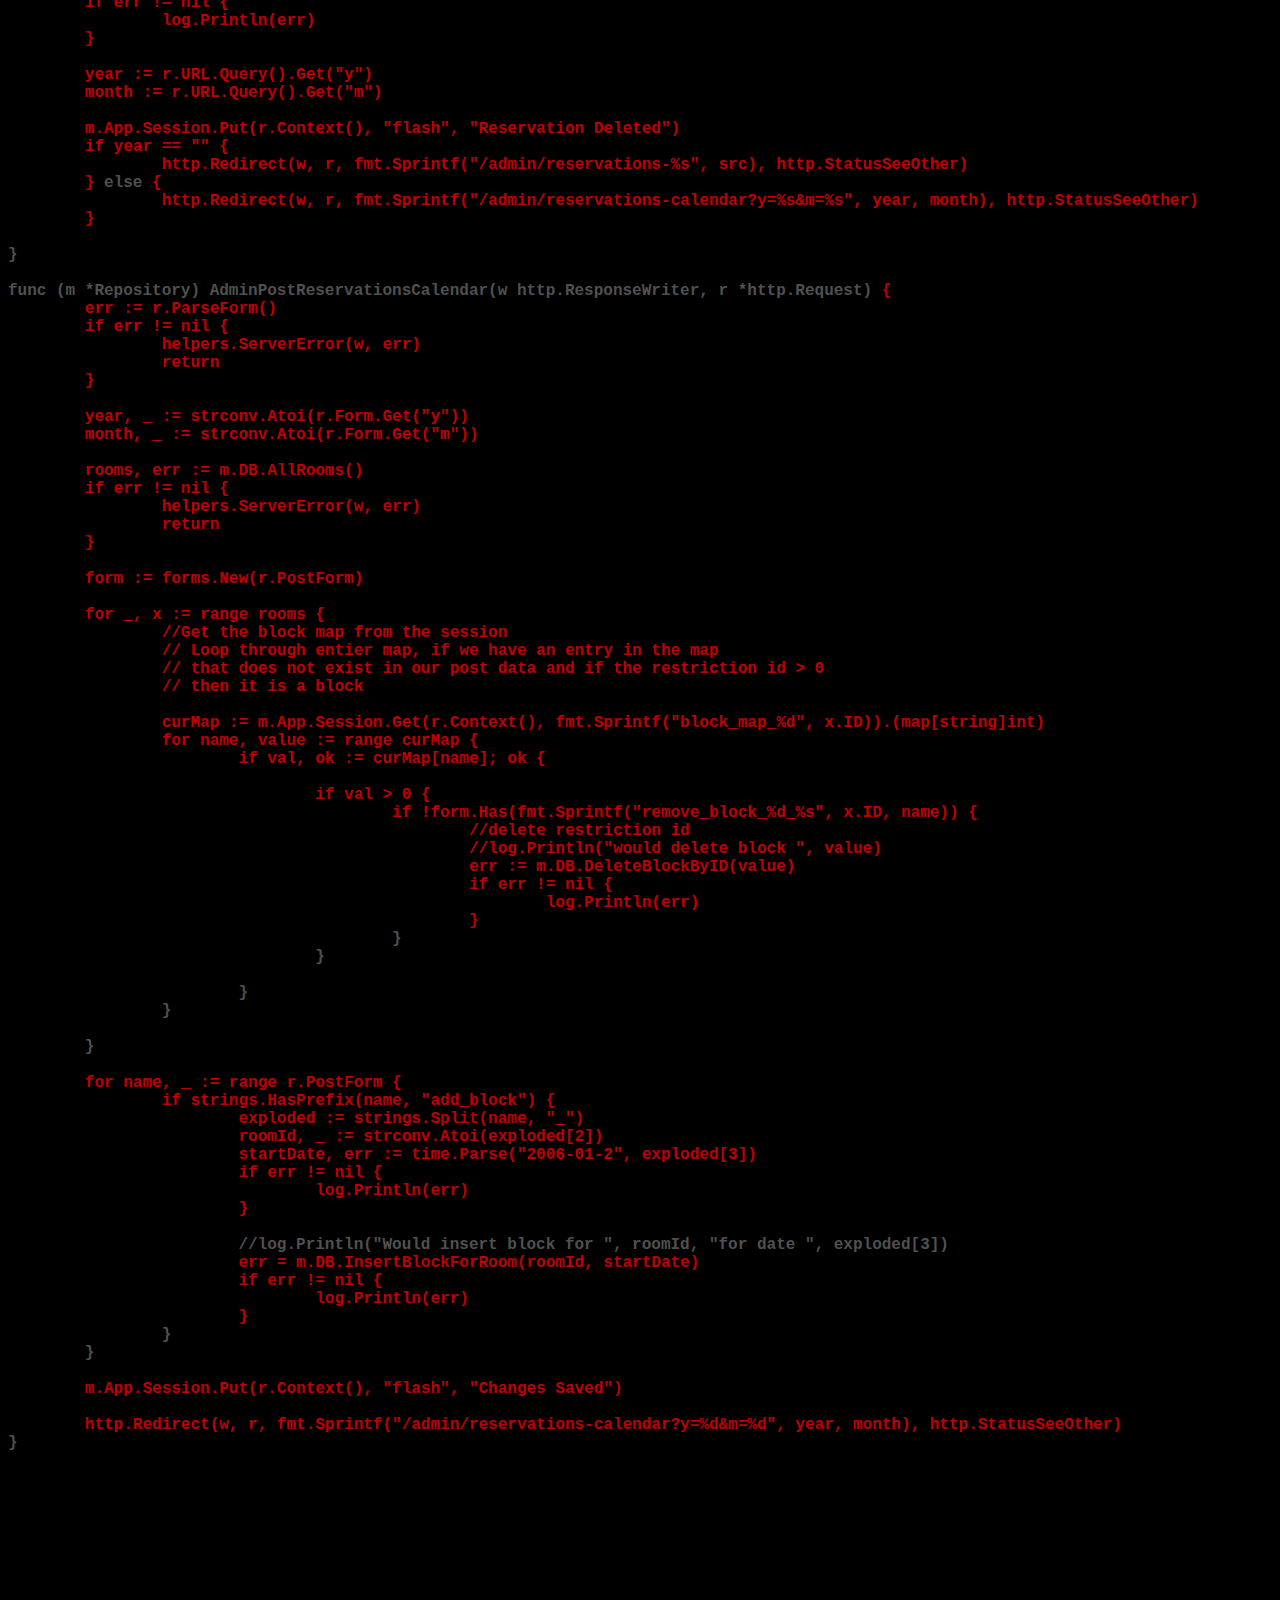
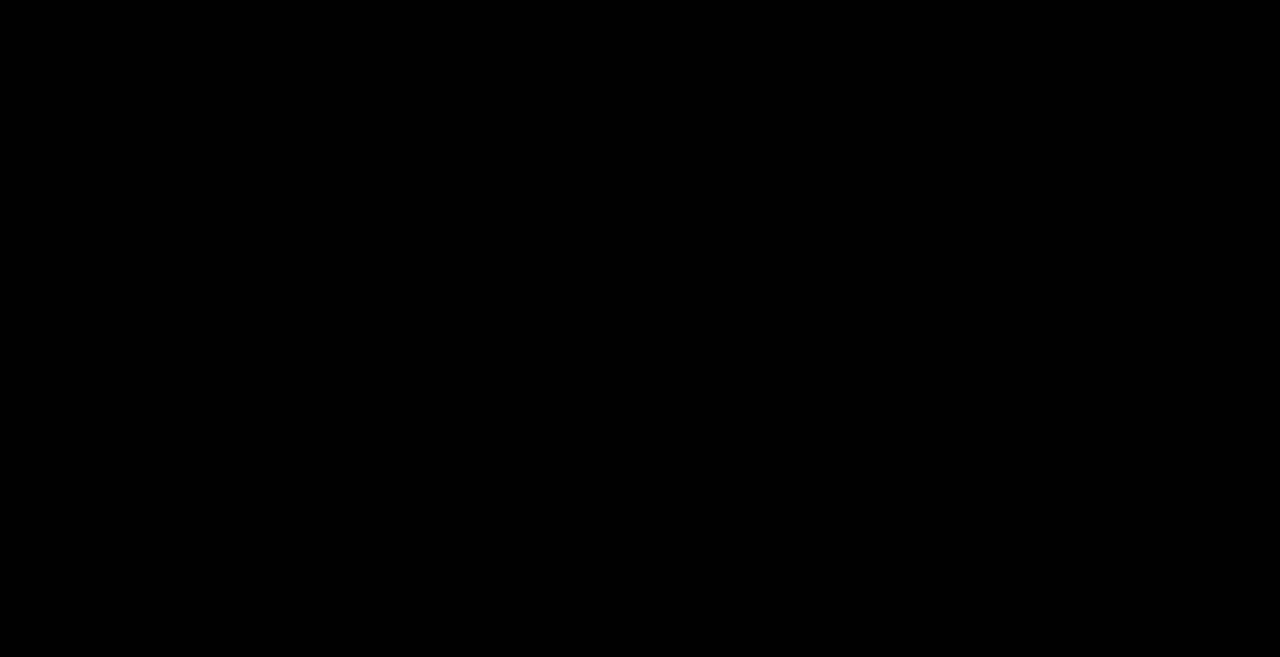
<file: internal/handlers/cover.html>
<!DOCTYPE html>
<html>
	<head>
		<meta http-equiv="Content-Type" content="text/html; charset=utf-8">
		<title>handlers: Go Coverage Report</title>
		<style>
			body {
				background: black;
				color: rgb(80, 80, 80);
			}
			body, pre, #legend span {
				font-family: Menlo, monospace;
				font-weight: bold;
			}
			#topbar {
				background: black;
				position: fixed;
				top: 0; left: 0; right: 0;
				height: 42px;
				border-bottom: 1px solid rgb(80, 80, 80);
			}
			#content {
				margin-top: 50px;
			}
			#nav, #legend {
				float: left;
				margin-left: 10px;
			}
			#legend {
				margin-top: 12px;
			}
			#nav {
				margin-top: 10px;
			}
			#legend span {
				margin: 0 5px;
			}
			.cov0 { color: rgb(192, 0, 0) }
.cov1 { color: rgb(128, 128, 128) }
.cov2 { color: rgb(116, 140, 131) }
.cov3 { color: rgb(104, 152, 134) }
.cov4 { color: rgb(92, 164, 137) }
.cov5 { color: rgb(80, 176, 140) }
.cov6 { color: rgb(68, 188, 143) }
.cov7 { color: rgb(56, 200, 146) }
.cov8 { color: rgb(44, 212, 149) }
.cov9 { color: rgb(32, 224, 152) }
.cov10 { color: rgb(20, 236, 155) }

		</style>
	</head>
	<body>
		<div id="topbar">
			<div id="nav">
				<select id="files">
				
				<option value="file0">github.com/msavanan/bookings/internal/handlers/handlers.go (31.8%)</option>
				
				</select>
			</div>
			<div id="legend">
				<span>not tracked</span>
			
				<span class="cov0">not covered</span>
				<span class="cov8">covered</span>
			
			</div>
		</div>
		<div id="content">
		
		<pre class="file" id="file0" style="display: none">package handlers

import (
        "encoding/json"
        "errors"
        "fmt"
        "log"
        "net/http"
        "strconv"
        "strings"
        "time"

        "github.com/go-chi/chi/v5"
        "github.com/msavanan/bookings/internal/config"
        "github.com/msavanan/bookings/internal/driver"
        "github.com/msavanan/bookings/internal/forms"
        "github.com/msavanan/bookings/internal/helpers"
        "github.com/msavanan/bookings/internal/models"
        "github.com/msavanan/bookings/internal/render"
        "github.com/msavanan/bookings/internal/repository"
        "github.com/msavanan/bookings/internal/repository/dbrepo"
)

var Repo *Repository

// Repository pattern
type Repository struct {
        App *config.AppConfig
        DB  repository.DatabaseRepo
}

func NewRepo(a *config.AppConfig, db *driver.DB) *Repository <span class="cov0" title="0">{
        return &amp;Repository{
                App: a,
                DB:  dbrepo.NewPostgresRepo(db.SQL, a),
        }
}</span>

// For Testing only
func NewTestRepo(a *config.AppConfig) *Repository <span class="cov8" title="1">{
        return &amp;Repository{
                App: a,
                DB:  dbrepo.NewTestPostgresRepo(a),
        }
}</span>

func NewHandlers(r *Repository) <span class="cov8" title="1">{
        Repo = r
}</span>

func (m *Repository) Home(w http.ResponseWriter, r *http.Request) <span class="cov8" title="1">{
        render.Template(w, r, "home.page.tmpl", &amp;models.TemplateData{})

}</span>

func (m *Repository) About(w http.ResponseWriter, r *http.Request) <span class="cov8" title="1">{
        render.Template(w, r, "about.page.tmpl", &amp;models.TemplateData{})

}</span>

func (m *Repository) Contact(w http.ResponseWriter, r *http.Request) <span class="cov8" title="1">{
        render.Template(w, r, "contact.page.tmpl", &amp;models.TemplateData{})
}</span>

func (m *Repository) Generals(w http.ResponseWriter, r *http.Request) <span class="cov8" title="1">{
        render.Template(w, r, "generals.page.tmpl", &amp;models.TemplateData{})
}</span>

func (m *Repository) Majors(w http.ResponseWriter, r *http.Request) <span class="cov8" title="1">{
        render.Template(w, r, "majors.page.tmpl", &amp;models.TemplateData{})
}</span>

// GET service Availablity
func (m *Repository) Availability(w http.ResponseWriter, r *http.Request) <span class="cov8" title="1">{
        render.Template(w, r, "search-availability.page.tmpl", &amp;models.TemplateData{})
}</span>

// POST service Availablity
func (m *Repository) PostAvailability(w http.ResponseWriter, r *http.Request) <span class="cov0" title="0">{
        start := r.Form.Get("start")
        end := r.Form.Get("end")

        layout := "2006-01-02"
        startDate, err := time.Parse(layout, start)
        if err != nil </span><span class="cov0" title="0">{
                helpers.ServerError(w, err)
                return
        }</span>
        <span class="cov0" title="0">endDate, err := time.Parse(layout, end)
        if err != nil </span><span class="cov0" title="0">{
                helpers.ServerError(w, err)
                return
        }</span>

        <span class="cov0" title="0">rooms, err := m.DB.SearchAvailabilityForAllRooms(startDate, endDate)
        if err != nil </span><span class="cov0" title="0">{
                helpers.ServerError(w, err)
                return
        }</span>

        <span class="cov0" title="0">if len(rooms) == 0 </span><span class="cov0" title="0">{
                // No Availabilty
                m.App.InfoLog.Println("No Availability")
                m.App.Session.Put(r.Context(), "error", "No Availability")
                http.Redirect(w, r, "/search-availability", http.StatusSeeOther)
        }</span>

        <span class="cov0" title="0">var data = make(map[string]interface{})
        data["rooms"] = rooms

        res := models.Reservation{
                StartDate: startDate,
                EndDate:   endDate,
        }

        m.App.Session.Put(r.Context(), "reservation", res)

        render.Template(w, r, "choose_room.page.tmpl", &amp;models.TemplateData{
                Form: forms.New(nil),
                Data: data,
        })

        for _, room := range rooms </span><span class="cov0" title="0">{
                m.App.InfoLog.Println("ROOM: ", room.ID, room.RoomName)
        }</span>

        //w.Write([]byte(fmt.Sprintf("Posted to search Availability \n start date: %s, end date: %s", start, end)))
}

type JsonResponse struct {
        Ok        bool   `json:"ok"`
        Message   string `json:"message"`
        RoomId    string `json:"room_id"`
        StartDate string `json:"start_date"`
        EndDate   string `json:"end_date"`
}

// service Availablity-json
func (m *Repository) AvailabilityJson(w http.ResponseWriter, r *http.Request) <span class="cov0" title="0">{
        sd := r.Form.Get("start")
        ed := r.Form.Get("end")

        roomId, err := strconv.Atoi(r.Form.Get("room_id"))
        if err != nil </span><span class="cov0" title="0">{
                helpers.ServerError(w, err)
        }</span>

        <span class="cov0" title="0">layout := "2006-01-02"
        startDate, err := time.Parse(layout, sd)
        if err != nil </span><span class="cov0" title="0">{
                helpers.ServerError(w, err)
        }</span>

        <span class="cov0" title="0">endDate, err := time.Parse(layout, ed)
        if err != nil </span><span class="cov0" title="0">{
                helpers.ServerError(w, err)
        }</span>

        <span class="cov0" title="0">available, err := m.DB.SearchAvailabilityByDateByRoomId(startDate, endDate, roomId)
        if err != nil </span><span class="cov0" title="0">{
                helpers.ServerError(w, err)
        }</span>

        <span class="cov0" title="0">log.Println("available.............", available)

        resp := JsonResponse{
                Ok: available,
                //Message: "",
                StartDate: sd,
                EndDate:   ed,
                RoomId:    strconv.Itoa(roomId),
        }
        if out, err := json.MarshalIndent(resp, "", ""); err == nil </span><span class="cov0" title="0">{
                w.Header().Set("Content-Type", "application/json")
                w.Write(out)
        }</span> else<span class="cov0" title="0"> {
                helpers.ServerError(w, err)
        }</span>

}

// Get Reservation
func (m *Repository) Reservation(w http.ResponseWriter, r *http.Request) <span class="cov8" title="1">{
        res, ok := m.App.Session.Get(r.Context(), "reservation").(models.Reservation)
        if !ok </span><span class="cov8" title="1">{
                // helpers.ServerError(w, errors.New("type assertion to models.reservation failed"))
                // return
                m.App.Session.Put(r.Context(), "error", "Can't get reservation form session")
                http.Redirect(w, r, "/", http.StatusTemporaryRedirect)
                return
        }</span>

        <span class="cov8" title="1">room, err := m.DB.GetRoomById(res.RoomId)
        if err != nil </span><span class="cov8" title="1">{
                // helpers.ServerError(w, err)
                // return

                m.App.Session.Put(r.Context(), "error", "Can't find room")
                http.Redirect(w, r, "/", http.StatusTemporaryRedirect)
                return
        }</span>

        <span class="cov8" title="1">res.Room.RoomName = room.RoomName

        m.App.Session.Put(r.Context(), "reservation", res)

        sd := res.StartDate.Format("2006-01-02")
        ed := res.EndDate.Format("2006-01-02")

        stringMap := make(map[string]string)
        stringMap["start_date"] = sd
        stringMap["end_date"] = ed

        data := make(map[string]interface{})
        data["reservation"] = res
        render.Template(w, r, "make-reservation.page.tmpl", &amp;models.TemplateData{
                Form:      forms.New(nil),
                Data:      data,
                StringMap: stringMap,
        })</span>
}

// Post Reservation
func (m *Repository) PostReservation(w http.ResponseWriter, r *http.Request) <span class="cov8" title="1">{
        err := r.ParseForm()
        if err != nil </span><span class="cov8" title="1">{
                // helpers.ServerError(w, err)
                // return
                m.App.Session.Put(r.Context(), "error", "Can't parse form")
                http.Redirect(w, r, "/", http.StatusTemporaryRedirect)
                return
        }</span>

        <span class="cov8" title="1">reservation, ok := m.App.Session.Get(r.Context(), "reservation").(models.Reservation)
        if !ok </span><span class="cov8" title="1">{
                //helpers.ServerError(w, errors.New("type assertion to string failed"))
                m.App.Session.Put(r.Context(), "error", "Can't find reservation in session data")
                http.Redirect(w, r, "/", http.StatusTemporaryRedirect)
                return
        }</span>

        <span class="cov8" title="1">fields := [4]string{"first_name", "last_name", "email", "phone"}

        reservation.FirstName = r.Form.Get(fields[0])
        reservation.LastName = r.Form.Get(fields[1])
        reservation.Email = r.Form.Get(fields[2])
        reservation.Phone = r.Form.Get(fields[3])

        form := forms.New(r.PostForm)

        form.Required(fields[:3]...)
        form.MinimumLength(fields[0], 3)
        form.IsEmail(fields[2])

        if !form.Valid() </span><span class="cov8" title="1">{
                data := make(map[string]interface{})
                data["reservation"] = reservation

                render.Template(w, r, "make-reservation.page.tmpl", &amp;models.TemplateData{
                        Form: form,
                        Data: data,
                })
                return

        }</span>

        <span class="cov8" title="1">newReservationId, err := m.DB.InsertReservations(reservation)

        if err != nil </span><span class="cov8" title="1">{
                // helpers.ServerError(w, err)
                // return
                m.App.Session.Put(r.Context(), "error", "Can't find reservation id")
                http.Redirect(w, r, "/", http.StatusTemporaryRedirect)
                return
        }</span>

        <span class="cov8" title="1">restrictions := models.RoomRestriction{
                StartDate:     reservation.StartDate,
                EndDate:       reservation.EndDate,
                RoomId:        reservation.RoomId,
                ReservationId: newReservationId,
                RestrictionId: 1,
        }

        err = m.DB.InsertRoomRestrictions(restrictions)
        if err != nil </span><span class="cov8" title="1">{
                // helpers.ServerError(w, err)
                // return
                m.App.Session.Put(r.Context(), "error", "Can't find restriction id")
                http.Redirect(w, r, "/", http.StatusTemporaryRedirect)
                return
        }</span>

        // Send Mail - First to the user
        <span class="cov0" title="0">htmlMessage := fmt.Sprintf(`
        &lt;strong&gt;Reservation Confirmation&lt;/strong&gt;&lt;br&gt;
        Dear %s, &lt;br&gt;
        This confirm the reservation for %s rooms from %s to %s
        `, reservation.FirstName, reservation.Room.RoomName, reservation.StartDate.Format("2006-01-02"), reservation.EndDate.Format("2006-01-02"))

        msg := models.MailData{
                To:       reservation.Email,
                From:     "me@here.com",
                Subject:  "Reservation Confirmation",
                Content:  htmlMessage,
                Template: "basic.html",
        }

        m.App.MailChan &lt;- msg

        //Send Mail - Property  Owner
        htmlMessage = fmt.Sprintf(`
        &lt;strong&gt;Reservation Notification&lt;/strong&gt;&lt;br&gt;
        Details of reservation &lt;br&gt;
        Room Name     : %s &lt;br&gt; 
        Arrival Date  : %s &lt;br&gt; 
        Departure Date: %s &lt;br&gt;
        `, reservation.Room.RoomName, reservation.StartDate.Format("2006-01-02"), reservation.EndDate.Format("2006-01-02"))

        msg = models.MailData{
                To:       "me@here.com",
                From:     "me@here.com",
                Subject:  "Reservation Notification",
                Content:  htmlMessage,
                Template: "basic.html",
        }

        m.App.MailChan &lt;- msg

        m.App.Session.Put(r.Context(), "reservation", reservation)
        http.Redirect(w, r, "/reservation-summary", http.StatusSeeOther)</span>

}

func (m *Repository) ReservationSummary(w http.ResponseWriter, r *http.Request) <span class="cov0" title="0">{
        reservation, ok := m.App.Session.Get(r.Context(), "reservation").(models.Reservation)
        if !ok </span><span class="cov0" title="0">{
                log.Println("Cannot get data from session")
                m.App.ErrorLog.Println("cn't get reservation from session")
                m.App.Session.Put(r.Context(), "ttttt", "Cannot get reservation from session")
                m.App.Session.Put(r.Context(), "warning", "Cannot get reservation from session")
                //m.App.Session.Put(r.Context(), "error", "Cannot get reservation from session")
                http.Redirect(w, r, "/", http.StatusTemporaryRedirect)
                return
        }</span>

        <span class="cov0" title="0">m.App.Session.Remove(r.Context(), "reservation")

        data := make(map[string]interface{})
        data["reservation"] = reservation

        sd := reservation.StartDate.Format("2006-01-02")
        ed := reservation.EndDate.Format("2006-01-02")

        stringMap := make(map[string]string)
        stringMap["start_date"] = sd
        stringMap["end_date"] = ed

        render.Template(w, r, "reservation-summary.page.tmpl", &amp;models.TemplateData{
                Data:      data,
                StringMap: stringMap,
        })</span>

}

func (m *Repository) ChooseRoom(w http.ResponseWriter, r *http.Request) <span class="cov0" title="0">{

        roomId, err := strconv.Atoi(chi.URLParam(r, "id"))
        if err != nil </span><span class="cov0" title="0">{
                helpers.ServerError(w, err)
                return
        }</span>

        <span class="cov0" title="0">res, ok := m.App.Session.Get(r.Context(), "reservation").(models.Reservation)
        if !ok </span><span class="cov0" title="0">{
                helpers.ServerError(w, errors.New("type assertion to models.reservation failed"))
                return
        }</span>

        <span class="cov0" title="0">res.RoomId = roomId

        m.App.Session.Put(r.Context(), "reservation", res)

        http.Redirect(w, r, "/make-reservation", http.StatusSeeOther)</span>

}

func (m *Repository) BookRoom(w http.ResponseWriter, r *http.Request) <span class="cov0" title="0">{
        id, err := strconv.Atoi(r.URL.Query().Get("id"))
        if err != nil </span><span class="cov0" title="0">{
                helpers.ServerError(w, err)
        }</span>
        <span class="cov0" title="0">sd := r.URL.Query().Get("s")
        ed := r.URL.Query().Get("e")

        var res models.Reservation

        res.RoomId = id

        room, err := m.DB.GetRoomById(res.RoomId)
        if err != nil </span><span class="cov0" title="0">{
                helpers.ServerError(w, err)
                return
        }</span>

        <span class="cov0" title="0">res.Room.RoomName = room.RoomName

        res.StartDate, err = time.Parse("2006-01-02", sd)
        if err != nil </span><span class="cov0" title="0">{
                helpers.ServerError(w, err)
        }</span>

        <span class="cov0" title="0">res.EndDate, err = time.Parse("2006-01-02", ed)
        if err != nil </span><span class="cov0" title="0">{
                helpers.ServerError(w, err)
        }</span>

        <span class="cov0" title="0">m.App.Session.Put(r.Context(), "reservation", res)

        http.Redirect(w, r, "/make-reservation", http.StatusSeeOther)</span>

}

func (m *Repository) ShowLogin(w http.ResponseWriter, r *http.Request) <span class="cov8" title="1">{
        render.Template(w, r, "login.page.tmpl", &amp;models.TemplateData{
                Form: forms.New(nil),
        })

}</span>

func (m *Repository) PostShowLogin(w http.ResponseWriter, r *http.Request) <span class="cov8" title="1">{
        //Sesion fixation attack
        err := m.App.Session.RenewToken(r.Context())
        if err != nil </span><span class="cov0" title="0">{
                helpers.ServerError(w, err)
        }</span>

        <span class="cov8" title="1">err = r.ParseForm()
        if err != nil </span><span class="cov0" title="0">{
                log.Println(err)
        }</span>

        <span class="cov8" title="1">form := forms.New(r.PostForm)
        email := r.Form.Get("email")
        password := r.Form.Get("password")

        form.Required("email", "password")
        form.IsEmail("email")

        if !form.Valid() </span><span class="cov8" title="1">{
                render.Template(w, r, "login.page.tmpl", &amp;models.TemplateData{
                        Form: form,
                })
                return
        }</span>

        <span class="cov8" title="1">id, _, err := m.DB.Authenticate(email, password)
        if err != nil </span><span class="cov8" title="1">{
                log.Println(err)
                m.App.Session.Put(r.Context(), "error", "Invalid login credentials")
                http.Redirect(w, r, "/user/login", http.StatusSeeOther)
                return
        }</span>

        <span class="cov8" title="1">m.App.Session.Put(r.Context(), "user_id", id)
        m.App.Session.Put(r.Context(), "flash", "Logged in successfully")

        http.Redirect(w, r, "/", http.StatusSeeOther)</span>

}

func (m Repository) Logout(w http.ResponseWriter, r *http.Request) <span class="cov8" title="1">{
        _ = m.App.Session.Destroy(r.Context())
        _ = m.App.Session.RenewToken(r.Context())
        http.Redirect(w, r, "/user/login", http.StatusSeeOther)
}</span>

func (m *Repository) AdminDashboard(w http.ResponseWriter, r *http.Request) <span class="cov8" title="1">{
        render.Template(w, r, "admin-dashboard.page.tmpl", &amp;models.TemplateData{})
}</span>

func (m *Repository) AdminReservationsAll(w http.ResponseWriter, r *http.Request) <span class="cov8" title="1">{
        reservations, err := m.DB.AllReservations()
        if err != nil </span><span class="cov0" title="0">{
                helpers.ServerError(w, err)
                return
        }</span>

        <span class="cov8" title="1">data := make(map[string]interface{})
        data["reservations"] = reservations

        render.Template(w, r, "admin-reservations-all.page.tmpl", &amp;models.TemplateData{
                Data: data,
        })</span>
}

func (m *Repository) AdminReservationsNew(w http.ResponseWriter, r *http.Request) <span class="cov8" title="1">{
        reservations, err := m.DB.AllNewReservations()
        if err != nil </span><span class="cov0" title="0">{
                helpers.ServerError(w, err)
                return
        }</span>

        <span class="cov8" title="1">data := make(map[string]interface{})
        data["reservations"] = reservations
        render.Template(w, r, "admin-reservations-new.page.tmpl", &amp;models.TemplateData{
                Data: data,
        })</span>
}

func (m *Repository) AdminShowReservation(w http.ResponseWriter, r *http.Request) <span class="cov8" title="1">{
        explode := strings.Split(r.RequestURI, "/")
        src := explode[3]
        id, err := strconv.Atoi(explode[4])
        if err != nil </span><span class="cov0" title="0">{
                log.Println(err)
        }</span>

        <span class="cov8" title="1">stringMap := make(map[string]string)
        stringMap["src"] = src

        year := r.URL.Query().Get("y")
        month := r.URL.Query().Get("m")

        stringMap["year"] = year
        stringMap["month"] = month

        reservation, err := m.DB.GetReservationById(id)
        if err != nil </span><span class="cov0" title="0">{
                helpers.ServerError(w, err)
                return
        }</span>

        <span class="cov8" title="1">data := make(map[string]interface{})
        data["reservation"] = reservation

        render.Template(w, r, "admin-reservations-show.page.tmpl", &amp;models.TemplateData{
                Data:      data,
                StringMap: stringMap,
                Form:      forms.New(nil),
        })</span>
}

func (m *Repository) AdminPostShowReservation(w http.ResponseWriter, r *http.Request) <span class="cov0" title="0">{
        err := r.ParseForm()
        if err != nil </span><span class="cov0" title="0">{
                helpers.ServerError(w, err)
                return
        }</span>

        <span class="cov0" title="0">explode := strings.Split(r.RequestURI, "/")
        src := explode[3]
        id, err := strconv.Atoi(explode[4])
        if err != nil </span><span class="cov0" title="0">{
                log.Println(err)
        }</span>

        <span class="cov0" title="0">var reservation models.Reservation

        reservation.Id = id
        reservation.FirstName = r.Form.Get("first_name")
        reservation.LastName = r.Form.Get("last_name")
        reservation.Email = r.Form.Get("email")
        reservation.Phone = r.Form.Get("phone")

        err = m.DB.UpdateReservation(reservation)
        if err != nil </span><span class="cov0" title="0">{
                helpers.ServerError(w, err)
                return
        }</span>

        <span class="cov0" title="0">month := r.Form.Get("month")
        year := r.Form.Get("year")

        m.App.Session.Put(r.Context(), "flash", "Changes saved")

        if year == "" </span><span class="cov0" title="0">{
                http.Redirect(w, r, fmt.Sprintf("/admin/reservations-%s", src), http.StatusSeeOther)
        }</span> else<span class="cov0" title="0"> {
                http.Redirect(w, r, fmt.Sprintf("/admin/reservations-calendar?y=%s&amp;m=%s", year, month), http.StatusSeeOther)

        }</span>

}

func (m *Repository) AdminReservationsCalendar(w http.ResponseWriter, r *http.Request) <span class="cov0" title="0">{
        now := time.Now()

        if r.URL.Query().Get("y") != "" </span><span class="cov0" title="0">{
                year, err := strconv.Atoi(r.URL.Query().Get("y"))
                if err != nil </span><span class="cov0" title="0">{
                        log.Println("Failed to query year")
                }</span>
                <span class="cov0" title="0">month, err := strconv.Atoi(r.URL.Query().Get("m"))
                if err != nil </span><span class="cov0" title="0">{
                        log.Println("Failed to query month")
                }</span>

                <span class="cov0" title="0">now = time.Date(year, time.Month(month), 1, 0, 0, 0, 0, time.UTC)</span>
        }

        <span class="cov0" title="0">next := now.AddDate(0, 1, 0)
        last := now.AddDate(0, -1, 0)

        nextMonth := next.Format("1")
        nextMonthYear := next.Format("2006")

        lastMonth := last.Format("1")
        lastMonthYear := last.Format("2006")

        data := make(map[string]interface{})
        data["now"] = now

        stringMap := make(map[string]string)
        stringMap["next_month"] = nextMonth
        stringMap["last_month"] = lastMonth
        stringMap["next_year"] = nextMonthYear
        stringMap["last_year"] = lastMonthYear

        stringMap["this_month"] = now.Format("01")
        stringMap["this_month_year"] = now.Format("2006")

        currentYear, currentMonth, _ := now.Date()
        currentLocation := now.Location()
        firstOfMonth := time.Date(currentYear, currentMonth, 1, 0, 0, 0, 0, currentLocation)
        lastOfMonth := firstOfMonth.AddDate(0, 1, -1)

        intMap := make(map[string]int)
        intMap["day_in_month"] = lastOfMonth.Day()

        rooms, err := m.DB.AllRooms()
        if err != nil </span><span class="cov0" title="0">{
                helpers.ServerError(w, err)
                return
        }</span>

        <span class="cov0" title="0">data["rooms"] = rooms

        for _, x := range rooms </span><span class="cov0" title="0">{
                reservationMap := make(map[string]int)
                blockMap := make(map[string]int)

                for d := firstOfMonth; !d.After(lastOfMonth); d = d.AddDate(0, 0, 1) </span><span class="cov0" title="0">{
                        reservationMap[d.Format("2006-01-2")] = 0
                        blockMap[d.Format("2006-01-2")] = 0
                }</span>

                <span class="cov0" title="0">restrictions, err := m.DB.GetRestrictionForRoomByDate(x.ID, firstOfMonth, lastOfMonth)
                if err != nil </span><span class="cov0" title="0">{
                        helpers.ServerError(w, err)
                }</span>

                // fmt.Println("restrictions============")
                // fmt.Println(restrictions)

                <span class="cov0" title="0">for _, y := range restrictions </span><span class="cov0" title="0">{
                        if y.ReservationId &gt; 0 </span><span class="cov0" title="0">{

                                for d := y.StartDate; !d.After(y.EndDate); d = d.AddDate(0, 0, 1) </span><span class="cov0" title="0">{
                                        reservationMap[d.Format("2006-01-2")] = y.ReservationId

                                }</span>

                        } else<span class="cov0" title="0"> {
                                blockMap[y.StartDate.Format("2006-01-2")] = y.Id
                        }</span>
                }

                <span class="cov0" title="0">data[fmt.Sprintf("reservation_map_%d", x.ID)] = reservationMap
                data[fmt.Sprintf("block_map_%d", x.ID)] = blockMap

                m.App.Session.Put(r.Context(), fmt.Sprintf("block_map_%d", x.ID), blockMap)</span>

        }

        <span class="cov0" title="0">render.Template(w, r, "admin-reservations-calendar.page.tmpl", &amp;models.TemplateData{
                StringMap: stringMap,
                Data:      data,
                IntMap:    intMap,
        })</span>
}

func (m *Repository) AdminProcessReservation(w http.ResponseWriter, r *http.Request) <span class="cov0" title="0">{
        id, _ := strconv.Atoi(chi.URLParam(r, "id"))
        src := chi.URLParam(r, "src")

        err := m.DB.UpdateProcessedForReservation(id, 1)
        if err != nil </span><span class="cov0" title="0">{
                log.Println(err)
        }</span>

        <span class="cov0" title="0">year := r.URL.Query().Get("y")
        month := r.URL.Query().Get("m")

        m.App.Session.Put(r.Context(), "flash", "Marked as processed")
        if year == "" </span><span class="cov0" title="0">{
                http.Redirect(w, r, fmt.Sprintf("/admin/reservations-%s", src), http.StatusSeeOther)
        }</span> else<span class="cov0" title="0"> {
                http.Redirect(w, r, fmt.Sprintf("/admin/reservations-calendar?y=%s&amp;m=%s", year, month), http.StatusSeeOther)
        }</span>

}

func (m *Repository) AdminDeleteReservation(w http.ResponseWriter, r *http.Request) <span class="cov0" title="0">{
        id, _ := strconv.Atoi(chi.URLParam(r, "id"))
        src := chi.URLParam(r, "src")

        err := m.DB.DeleteReservation(id)
        if err != nil </span><span class="cov0" title="0">{
                log.Println(err)
        }</span>

        <span class="cov0" title="0">year := r.URL.Query().Get("y")
        month := r.URL.Query().Get("m")

        m.App.Session.Put(r.Context(), "flash", "Reservation Deleted")
        if year == "" </span><span class="cov0" title="0">{
                http.Redirect(w, r, fmt.Sprintf("/admin/reservations-%s", src), http.StatusSeeOther)
        }</span> else<span class="cov0" title="0"> {
                http.Redirect(w, r, fmt.Sprintf("/admin/reservations-calendar?y=%s&amp;m=%s", year, month), http.StatusSeeOther)
        }</span>

}

func (m *Repository) AdminPostReservationsCalendar(w http.ResponseWriter, r *http.Request) <span class="cov0" title="0">{
        err := r.ParseForm()
        if err != nil </span><span class="cov0" title="0">{
                helpers.ServerError(w, err)
                return
        }</span>

        <span class="cov0" title="0">year, _ := strconv.Atoi(r.Form.Get("y"))
        month, _ := strconv.Atoi(r.Form.Get("m"))

        rooms, err := m.DB.AllRooms()
        if err != nil </span><span class="cov0" title="0">{
                helpers.ServerError(w, err)
                return
        }</span>

        <span class="cov0" title="0">form := forms.New(r.PostForm)

        for _, x := range rooms </span><span class="cov0" title="0">{
                //Get the block map from the session
                // Loop through entier map, if we have an entry in the map
                // that does not exist in our post data and if the restriction id &gt; 0
                // then it is a block

                curMap := m.App.Session.Get(r.Context(), fmt.Sprintf("block_map_%d", x.ID)).(map[string]int)
                for name, value := range curMap </span><span class="cov0" title="0">{
                        if val, ok := curMap[name]; ok </span><span class="cov0" title="0">{

                                if val &gt; 0 </span><span class="cov0" title="0">{
                                        if !form.Has(fmt.Sprintf("remove_block_%d_%s", x.ID, name)) </span><span class="cov0" title="0">{
                                                //delete restriction id
                                                //log.Println("would delete block ", value)
                                                err := m.DB.DeleteBlockByID(value)
                                                if err != nil </span><span class="cov0" title="0">{
                                                        log.Println(err)
                                                }</span>
                                        }
                                }

                        }
                }

        }

        <span class="cov0" title="0">for name, _ := range r.PostForm </span><span class="cov0" title="0">{
                if strings.HasPrefix(name, "add_block") </span><span class="cov0" title="0">{
                        exploded := strings.Split(name, "_")
                        roomId, _ := strconv.Atoi(exploded[2])
                        startDate, err := time.Parse("2006-01-2", exploded[3])
                        if err != nil </span><span class="cov0" title="0">{
                                log.Println(err)
                        }</span>

                        //log.Println("Would insert block for ", roomId, "for date ", exploded[3])
                        <span class="cov0" title="0">err = m.DB.InsertBlockForRoom(roomId, startDate)
                        if err != nil </span><span class="cov0" title="0">{
                                log.Println(err)
                        }</span>
                }
        }

        <span class="cov0" title="0">m.App.Session.Put(r.Context(), "flash", "Changes Saved")

        http.Redirect(w, r, fmt.Sprintf("/admin/reservations-calendar?y=%d&amp;m=%d", year, month), http.StatusSeeOther)</span>
}
</pre>
		
		</div>
	</body>
	<script>
	(function() {
		var files = document.getElementById('files');
		var visible;
		files.addEventListener('change', onChange, false);
		function select(part) {
			if (visible)
				visible.style.display = 'none';
			visible = document.getElementById(part);
			if (!visible)
				return;
			files.value = part;
			visible.style.display = 'block';
			location.hash = part;
		}
		function onChange() {
			select(files.value);
			window.scrollTo(0, 0);
		}
		if (location.hash != "") {
			select(location.hash.substr(1));
		}
		if (!visible) {
			select("file0");
		}
	})();
	</script>
</html>
</file>
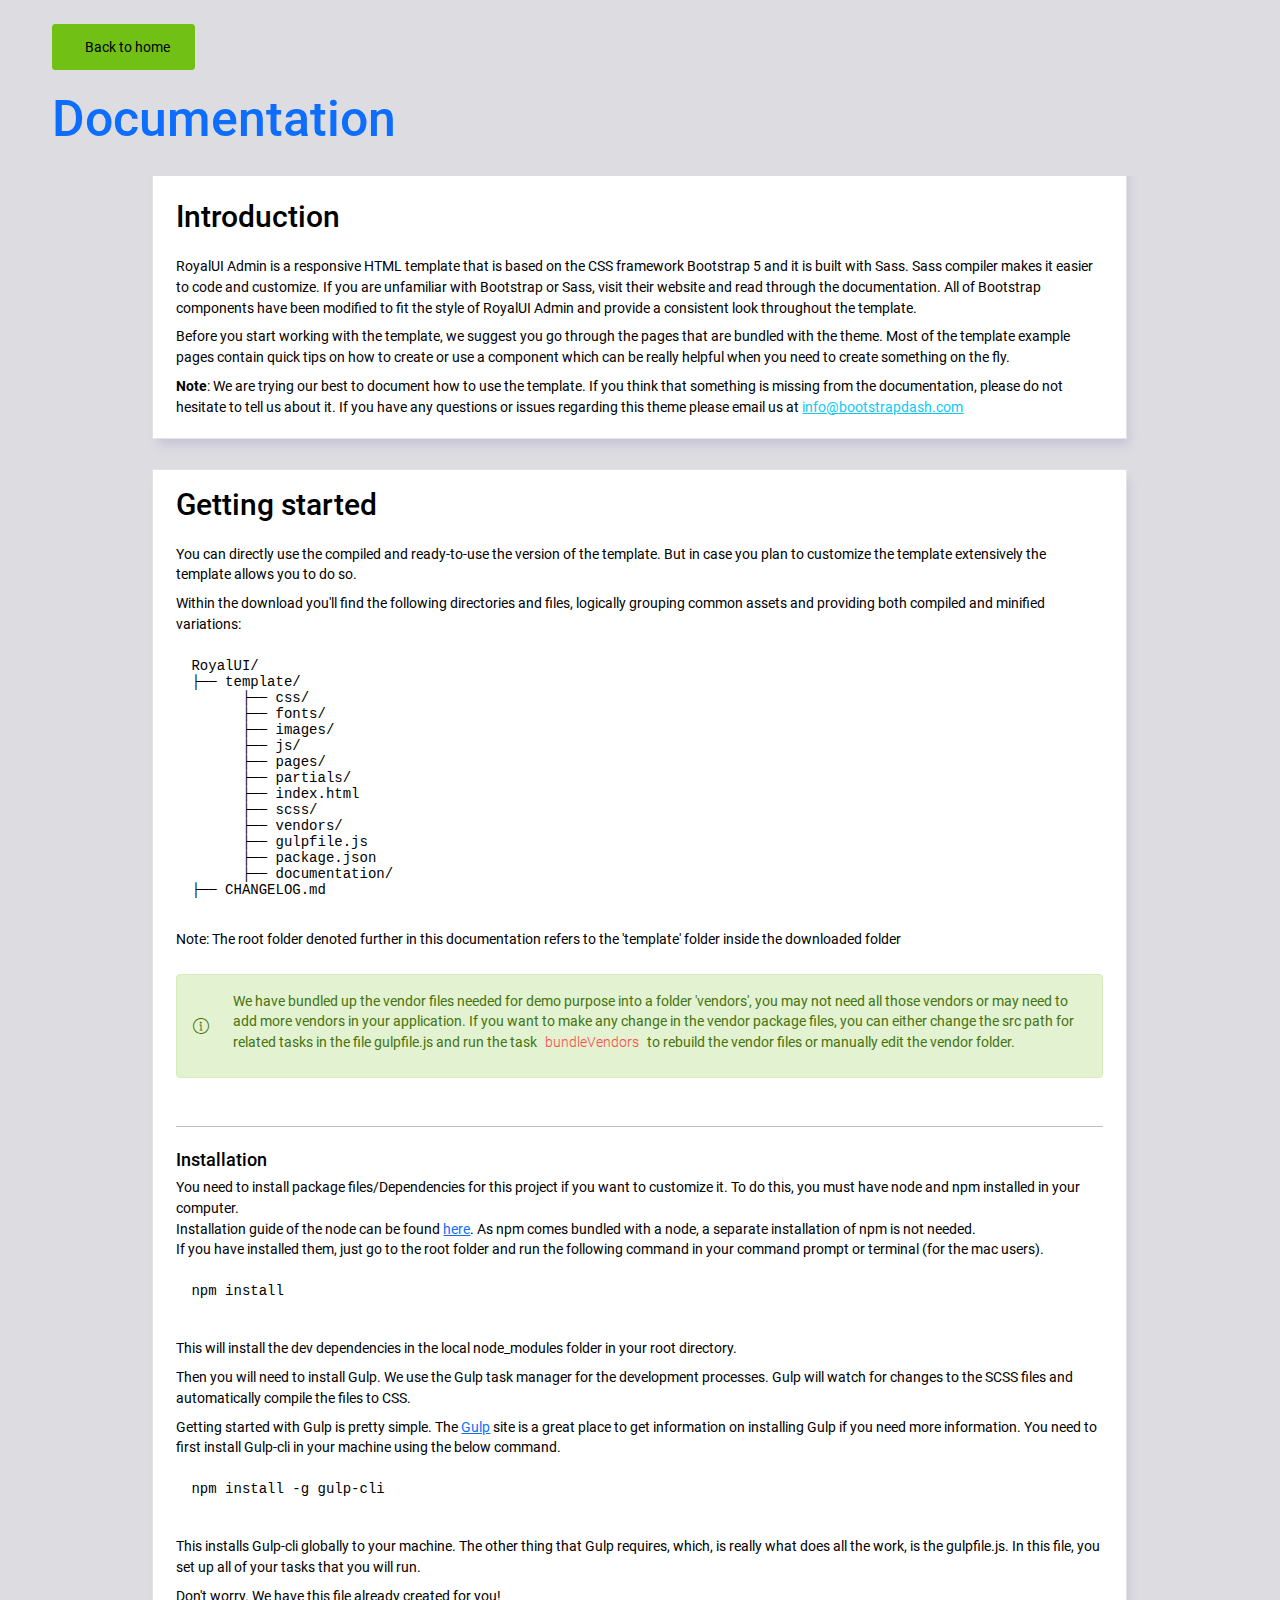
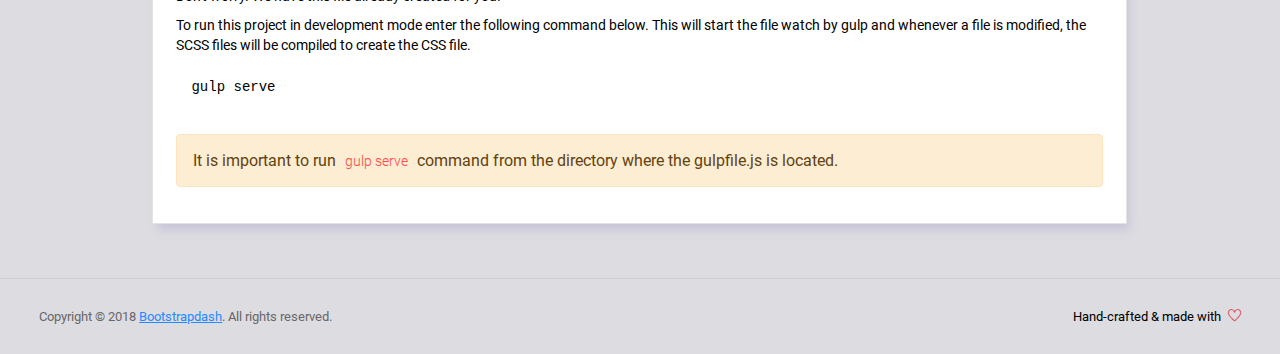
<file: static/admin/documentation/documentation.html>
<!DOCTYPE html>
<html lang="en">

<head>
  <!-- Required meta tags -->
  <meta charset="utf-8">
  <meta name="viewport" content="width=device-width, initial-scale=1, shrink-to-fit=no">
  <title>RoyalUI Admin Dashboard</title>
  <!-- plugins:css -->
  <link rel="stylesheet" href="../vendors/ti-icons/css/themify-icons.css">
  <link rel="stylesheet" href="../vendors/base/vendor.bundle.base.css">
  <!-- endinject -->
  <!-- plugin css for this page -->
  <!-- End plugin css for this page -->
  <!-- inject:css -->
  <link rel="stylesheet" href="../css/style.css">
  <!-- endinject -->
  <link rel="shortcut icon" href="../images/favicon.png" />
</head>

<body>
  <div class="container-scroller">
    <div class="container-fluid page-body-wrapper full-page-wrapper">
      <div class="main-panel w-100  documentation">
        <div class="content-wrapper">
          <div class="container-fluid">
            <div class="row">
              <div class="col-12 doc-header">
                <a class="btn btn-success" href="../index.html"><i class="mdi mdi-home me-2"></i>Back to home</a>
                <h1 class="text-primary mt-4">Documentation</h1>
              </div>
            </div>
            <div class="row doc-content">
              <div class="col-12 col-md-10 offset-md-1">
                <div class="col-12 grid-margin" id="doc-intro">
                    <div class="card">
                        <div class="card-body">
                            <h3 class="mb-4 mt-4">Introduction</h3>
                            <p>RoyalUI Admin is a responsive HTML template that is based on the CSS framework Bootstrap 5 and it is built with Sass. Sass compiler makes it easier to code and customize. If you are unfamiliar with Bootstrap or Sass, visit their
                                website and read through the documentation. All of Bootstrap components have been modified to fit the style of RoyalUI Admin and provide a consistent look throughout the template.</p>
                            <p>Before you start working with the template, we suggest you go through the pages that are bundled with the theme. Most of the template example pages contain quick tips on how to create or use a component which can
                                be really helpful when you need to create something on the fly.</p>
                            <p class="d-inline"><strong>Note</strong>: We are trying our best to document how to use the template. If you think that something is missing from the documentation, please do not hesitate to tell us about it. If you have any questions or issues regarding this theme please email us at <a class="d-inline text-info" href="mailto:info@bootstrapdash.com">info@bootstrapdash.com</a></p>
                        </div>
                    </div>
                </div>
                <div class="col-12 grid-margin" id="doc-started">
                    <div class="card">
                        <div class="card-body">
                            <h3 class="mb-4">Getting started</h3>
                            <p>You can directly use the compiled and ready-to-use the version of the template. But in case you plan to customize the template extensively the template allows you to do so.</p>
                            <p>Within the download you'll find the following directories and files, logically grouping common assets and providing both compiled and minified variations:</p>
                            <pre>
RoyalUI/
├── template/
      ├── css/
      ├── fonts/
      ├── images/
      ├── js/
      ├── pages/
      ├── partials/
      ├── index.html
      ├── scss/
      ├── vendors/
      ├── gulpfile.js
      ├── package.json                           
      ├── documentation/
├── CHANGELOG.md</pre>
                            <p class="mt-1">Note: The root folder denoted further in this documentation refers to the 'template' folder inside the downloaded folder</p>
                            <div class="alert alert-success mt-4 d-flex align-items-center" role="alert">
                              <i class="ti-info-alt me-4"></i>
                              <p>We have bundled up the vendor files needed for demo purpose into a folder 'vendors', you may not need all those vendors or may need to add more vendors in your application. If you want to make any change in the vendor package files, you can either change the src path for related tasks in the file gulpfile.js and run the task <code> bundleVendors </code> to rebuild the vendor files or manually edit the vendor folder.</p>
                            </div>
                            <hr class="mt-5">
                            <h4 class="mt-4">Installation</h4>
                            <p class="mb-0">
                              You need to install package files/Dependencies for this project if you want to customize it. To do this, you must have <span class="font-weight-bold">node and npm</span> installed in your computer.
                            </p>
                            <p class="mb-0">Installation guide of the node can be found <a href="https://nodejs.org/en/">here</a>. As npm comes bundled with a node, a separate installation of npm is not needed.</p>
                            <p>
                                If you have installed them, just go to the root folder and run the following command in your command prompt or terminal (for the mac users).
                            </p>
                            <pre class="shell-mode">
npm install</pre>
                            <p class="mt-4">
                              This will install the dev dependencies in the local <span class="font-weight-bold">node_modules</span> folder in your root directory.
                            </p>
                            <p class="mt-2">
                              Then you will need to install <span class="font-weight-bold">Gulp</span>. We use the Gulp task manager for the development processes. Gulp will watch for changes to the SCSS files and automatically compile the files to CSS.
                            </p>
                            <p>Getting started with Gulp is pretty simple. The <a href="https://gulpjs.com/" target="_blank">Gulp</a> site is a great place to get information on installing Gulp if you need more information. You need to first install Gulp-cli in your machine using the below command.</p>
                            <pre class="shell-mode">
npm install -g gulp-cli</pre>
                            <p class="mt-4">This installs Gulp-cli globally to your machine. The other thing that Gulp requires, which, is really what does all the work, is the gulpfile.js. In this file, you set up all of your tasks that you will run.</p>
                            <p>Don't worry. We have this file already created for you!</p>
                            <p>To run this project in development mode enter the following command below. This will start the file watch by gulp and whenever a file is modified, the SCSS files will be compiled to create the CSS file.</p>
<pre class="shell-mode">
gulp serve</pre>           
                            <div class="alert alert-warning mt-4" role="alert">
                              <i class="ti-info-alt-outline"></i>It is important to run <code>gulp serve</code> command from the directory where the gulpfile.js is located.
                            </div>
                        </div>
                    </div>
                </div>
              </div>
            </div>
          </div>
        </div>
        <!-- partial:../partials/_footer.html -->

        <footer class="footer">
          <div class="d-sm-flex justify-content-center justify-content-sm-between">
            <span class="text-muted text-center text-sm-left d-block d-sm-inline-block">Copyright © 2018 <a href="https://www.bootstrapdash.com/" target="_blank">Bootstrapdash</a>. All rights reserved.</span>
            <span class="float-none float-sm-right d-block mt-1 mt-sm-0 text-center">Hand-crafted & made with <i class="ti-heart text-danger ms-1"></i></span>
          </div>
        </footer>

        <!-- partial -->
      </div>
    </div>
  </div>
<!-- plugins:js -->
<script src="../vendors/base/vendor.bundle.base.js"></script>
<!-- endinject -->
<!-- inject:js -->
<script src="../js/off-canvas.js"></script>
<script src="../js/hoverable-collapse.js"></script>
<script src="../js/template.js"></script>
<script src="../js/todolist.js"></script>
<!-- endinject -->
<!-- Custom js for this page-->
<script src="../js/documentation.js"></script> 
<!-- End custom js for this page-->
</body>

</html>
</file>
<file: static/admin/vendors/ti-icons/css/themify-icons.css>
@font-face {
	font-family: 'themify';
	src:url('../fonts/themify.eot');
	src:url('../fonts/themify.eot?#iefix') format('embedded-opentype'),
		url('../fonts/themify.woff') format('woff'),
		url('../fonts/themify.ttf') format('truetype'),
		url('../fonts/themify.svg') format('svg');
	font-weight: normal;
	font-style: normal;
}

[class^="ti-"], [class*=" ti-"] {
	font-family: 'themify';
	speak: none;
	font-style: normal;
	font-weight: normal;
	font-variant: normal;
	text-transform: none;
	line-height: 1;

	/* Better Font Rendering =========== */
	-webkit-font-smoothing: antialiased;
	-moz-osx-font-smoothing: grayscale;
}

.ti-wand:before {
	content: "\e600";
}
.ti-volume:before {
	content: "\e601";
}
.ti-user:before {
	content: "\e602";
}
.ti-unlock:before {
	content: "\e603";
}
.ti-unlink:before {
	content: "\e604";
}
.ti-trash:before {
	content: "\e605";
}
.ti-thought:before {
	content: "\e606";
}
.ti-target:before {
	content: "\e607";
}
.ti-tag:before {
	content: "\e608";
}
.ti-tablet:before {
	content: "\e609";
}
.ti-star:before {
	content: "\e60a";
}
.ti-spray:before {
	content: "\e60b";
}
.ti-signal:before {
	content: "\e60c";
}
.ti-shopping-cart:before {
	content: "\e60d";
}
.ti-shopping-cart-full:before {
	content: "\e60e";
}
.ti-settings:before {
	content: "\e60f";
}
.ti-search:before {
	content: "\e610";
}
.ti-zoom-in:before {
	content: "\e611";
}
.ti-zoom-out:before {
	content: "\e612";
}
.ti-cut:before {
	content: "\e613";
}
.ti-ruler:before {
	content: "\e614";
}
.ti-ruler-pencil:before {
	content: "\e615";
}
.ti-ruler-alt:before {
	content: "\e616";
}
.ti-bookmark:before {
	content: "\e617";
}
.ti-bookmark-alt:before {
	content: "\e618";
}
.ti-reload:before {
	content: "\e619";
}
.ti-plus:before {
	content: "\e61a";
}
.ti-pin:before {
	content: "\e61b";
}
.ti-pencil:before {
	content: "\e61c";
}
.ti-pencil-alt:before {
	content: "\e61d";
}
.ti-paint-roller:before {
	content: "\e61e";
}
.ti-paint-bucket:before {
	content: "\e61f";
}
.ti-na:before {
	content: "\e620";
}
.ti-mobile:before {
	content: "\e621";
}
.ti-minus:before {
	content: "\e622";
}
.ti-medall:before {
	content: "\e623";
}
.ti-medall-alt:before {
	content: "\e624";
}
.ti-marker:before {
	content: "\e625";
}
.ti-marker-alt:before {
	content: "\e626";
}
.ti-arrow-up:before {
	content: "\e627";
}
.ti-arrow-right:before {
	content: "\e628";
}
.ti-arrow-left:before {
	content: "\e629";
}
.ti-arrow-down:before {
	content: "\e62a";
}
.ti-lock:before {
	content: "\e62b";
}
.ti-location-arrow:before {
	content: "\e62c";
}
.ti-link:before {
	content: "\e62d";
}
.ti-layout:before {
	content: "\e62e";
}
.ti-layers:before {
	content: "\e62f";
}
.ti-layers-alt:before {
	content: "\e630";
}
.ti-key:before {
	content: "\e631";
}
.ti-import:before {
	content: "\e632";
}
.ti-image:before {
	content: "\e633";
}
.ti-heart:before {
	content: "\e634";
}
.ti-heart-broken:before {
	content: "\e635";
}
.ti-hand-stop:before {
	content: "\e636";
}
.ti-hand-open:before {
	content: "\e637";
}
.ti-hand-drag:before {
	content: "\e638";
}
.ti-folder:before {
	content: "\e639";
}
.ti-flag:before {
	content: "\e63a";
}
.ti-flag-alt:before {
	content: "\e63b";
}
.ti-flag-alt-2:before {
	content: "\e63c";
}
.ti-eye:before {
	content: "\e63d";
}
.ti-export:before {
	content: "\e63e";
}
.ti-exchange-vertical:before {
	content: "\e63f";
}
.ti-desktop:before {
	content: "\e640";
}
.ti-cup:before {
	content: "\e641";
}
.ti-crown:before {
	content: "\e642";
}
.ti-comments:before {
	content: "\e643";
}
.ti-comment:before {
	content: "\e644";
}
.ti-comment-alt:before {
	content: "\e645";
}
.ti-close:before {
	content: "\e646";
}
.ti-clip:before {
	content: "\e647";
}
.ti-angle-up:before {
	content: "\e648";
}
.ti-angle-right:before {
	content: "\e649";
}
.ti-angle-left:before {
	content: "\e64a";
}
.ti-angle-down:before {
	content: "\e64b";
}
.ti-check:before {
	content: "\e64c";
}
.ti-check-box:before {
	content: "\e64d";
}
.ti-camera:before {
	content: "\e64e";
}
.ti-announcement:before {
	content: "\e64f";
}
.ti-brush:before {
	content: "\e650";
}
.ti-briefcase:before {
	content: "\e651";
}
.ti-bolt:before {
	content: "\e652";
}
.ti-bolt-alt:before {
	content: "\e653";
}
.ti-blackboard:before {
	content: "\e654";
}
.ti-bag:before {
	content: "\e655";
}
.ti-move:before {
	content: "\e656";
}
.ti-arrows-vertical:before {
	content: "\e657";
}
.ti-arrows-horizontal:before {
	content: "\e658";
}
.ti-fullscreen:before {
	content: "\e659";
}
.ti-arrow-top-right:before {
	content: "\e65a";
}
.ti-arrow-top-left:before {
	content: "\e65b";
}
.ti-arrow-circle-up:before {
	content: "\e65c";
}
.ti-arrow-circle-right:before {
	content: "\e65d";
}
.ti-arrow-circle-left:before {
	content: "\e65e";
}
.ti-arrow-circle-down:before {
	content: "\e65f";
}
.ti-angle-double-up:before {
	content: "\e660";
}
.ti-angle-double-right:before {
	content: "\e661";
}
.ti-angle-double-left:before {
	content: "\e662";
}
.ti-angle-double-down:before {
	content: "\e663";
}
.ti-zip:before {
	content: "\e664";
}
.ti-world:before {
	content: "\e665";
}
.ti-wheelchair:before {
	content: "\e666";
}
.ti-view-list:before {
	content: "\e667";
}
.ti-view-list-alt:before {
	content: "\e668";
}
.ti-view-grid:before {
	content: "\e669";
}
.ti-uppercase:before {
	content: "\e66a";
}
.ti-upload:before {
	content: "\e66b";
}
.ti-underline:before {
	content: "\e66c";
}
.ti-truck:before {
	content: "\e66d";
}
.ti-timer:before {
	content: "\e66e";
}
.ti-ticket:before {
	content: "\e66f";
}
.ti-thumb-up:before {
	content: "\e670";
}
.ti-thumb-down:before {
	content: "\e671";
}
.ti-text:before {
	content: "\e672";
}
.ti-stats-up:before {
	content: "\e673";
}
.ti-stats-down:before {
	content: "\e674";
}
.ti-split-v:before {
	content: "\e675";
}
.ti-split-h:before {
	content: "\e676";
}
.ti-smallcap:before {
	content: "\e677";
}
.ti-shine:before {
	content: "\e678";
}
.ti-shift-right:before {
	content: "\e679";
}
.ti-shift-left:before {
	content: "\e67a";
}
.ti-shield:before {
	content: "\e67b";
}
.ti-notepad:before {
	content: "\e67c";
}
.ti-server:before {
	content: "\e67d";
}
.ti-quote-right:before {
	content: "\e67e";
}
.ti-quote-left:before {
	content: "\e67f";
}
.ti-pulse:before {
	content: "\e680";
}
.ti-printer:before {
	content: "\e681";
}
.ti-power-off:before {
	content: "\e682";
}
.ti-plug:before {
	content: "\e683";
}
.ti-pie-chart:before {
	content: "\e684";
}
.ti-paragraph:before {
	content: "\e685";
}
.ti-panel:before {
	content: "\e686";
}
.ti-package:before {
	content: "\e687";
}
.ti-music:before {
	content: "\e688";
}
.ti-music-alt:before {
	content: "\e689";
}
.ti-mouse:before {
	content: "\e68a";
}
.ti-mouse-alt:before {
	content: "\e68b";
}
.ti-money:before {
	content: "\e68c";
}
.ti-microphone:before {
	content: "\e68d";
}
.ti-menu:before {
	content: "\e68e";
}
.ti-menu-alt:before {
	content: "\e68f";
}
.ti-map:before {
	content: "\e690";
}
.ti-map-alt:before {
	content: "\e691";
}
.ti-loop:before {
	content: "\e692";
}
.ti-location-pin:before {
	content: "\e693";
}
.ti-list:before {
	content: "\e694";
}
.ti-light-bulb:before {
	content: "\e695";
}
.ti-Italic:before {
	content: "\e696";
}
.ti-info:before {
	content: "\e697";
}
.ti-infinite:before {
	content: "\e698";
}
.ti-id-badge:before {
	content: "\e699";
}
.ti-hummer:before {
	content: "\e69a";
}
.ti-home:before {
	content: "\e69b";
}
.ti-help:before {
	content: "\e69c";
}
.ti-headphone:before {
	content: "\e69d";
}
.ti-harddrives:before {
	content: "\e69e";
}
.ti-harddrive:before {
	content: "\e69f";
}
.ti-gift:before {
	content: "\e6a0";
}
.ti-game:before {
	content: "\e6a1";
}
.ti-filter:before {
	content: "\e6a2";
}
.ti-files:before {
	content: "\e6a3";
}
.ti-file:before {
	content: "\e6a4";
}
.ti-eraser:before {
	content: "\e6a5";
}
.ti-envelope:before {
	content: "\e6a6";
}
.ti-download:before {
	content: "\e6a7";
}
.ti-direction:before {
	content: "\e6a8";
}
.ti-direction-alt:before {
	content: "\e6a9";
}
.ti-dashboard:before {
	content: "\e6aa";
}
.ti-control-stop:before {
	content: "\e6ab";
}
.ti-control-shuffle:before {
	content: "\e6ac";
}
.ti-control-play:before {
	content: "\e6ad";
}
.ti-control-pause:before {
	content: "\e6ae";
}
.ti-control-forward:before {
	content: "\e6af";
}
.ti-control-backward:before {
	content: "\e6b0";
}
.ti-cloud:before {
	content: "\e6b1";
}
.ti-cloud-up:before {
	content: "\e6b2";
}
.ti-cloud-down:before {
	content: "\e6b3";
}
.ti-clipboard:before {
	content: "\e6b4";
}
.ti-car:before {
	content: "\e6b5";
}
.ti-calendar:before {
	content: "\e6b6";
}
.ti-book:before {
	content: "\e6b7";
}
.ti-bell:before {
	content: "\e6b8";
}
.ti-basketball:before {
	content: "\e6b9";
}
.ti-bar-chart:before {
	content: "\e6ba";
}
.ti-bar-chart-alt:before {
	content: "\e6bb";
}
.ti-back-right:before {
	content: "\e6bc";
}
.ti-back-left:before {
	content: "\e6bd";
}
.ti-arrows-corner:before {
	content: "\e6be";
}
.ti-archive:before {
	content: "\e6bf";
}
.ti-anchor:before {
	content: "\e6c0";
}
.ti-align-right:before {
	content: "\e6c1";
}
.ti-align-left:before {
	content: "\e6c2";
}
.ti-align-justify:before {
	content: "\e6c3";
}
.ti-align-center:before {
	content: "\e6c4";
}
.ti-alert:before {
	content: "\e6c5";
}
.ti-alarm-clock:before {
	content: "\e6c6";
}
.ti-agenda:before {
	content: "\e6c7";
}
.ti-write:before {
	content: "\e6c8";
}
.ti-window:before {
	content: "\e6c9";
}
.ti-widgetized:before {
	content: "\e6ca";
}
.ti-widget:before {
	content: "\e6cb";
}
.ti-widget-alt:before {
	content: "\e6cc";
}
.ti-wallet:before {
	content: "\e6cd";
}
.ti-video-clapper:before {
	content: "\e6ce";
}
.ti-video-camera:before {
	content: "\e6cf";
}
.ti-vector:before {
	content: "\e6d0";
}
.ti-themify-logo:before {
	content: "\e6d1";
}
.ti-themify-favicon:before {
	content: "\e6d2";
}
.ti-themify-favicon-alt:before {
	content: "\e6d3";
}
.ti-support:before {
	content: "\e6d4";
}
.ti-stamp:before {
	content: "\e6d5";
}
.ti-split-v-alt:before {
	content: "\e6d6";
}
.ti-slice:before {
	content: "\e6d7";
}
.ti-shortcode:before {
	content: "\e6d8";
}
.ti-shift-right-alt:before {
	content: "\e6d9";
}
.ti-shift-left-alt:before {
	content: "\e6da";
}
.ti-ruler-alt-2:before {
	content: "\e6db";
}
.ti-receipt:before {
	content: "\e6dc";
}
.ti-pin2:before {
	content: "\e6dd";
}
.ti-pin-alt:before {
	content: "\e6de";
}
.ti-pencil-alt2:before {
	content: "\e6df";
}
.ti-palette:before {
	content: "\e6e0";
}
.ti-more:before {
	content: "\e6e1";
}
.ti-more-alt:before {
	content: "\e6e2";
}
.ti-microphone-alt:before {
	content: "\e6e3";
}
.ti-magnet:before {
	content: "\e6e4";
}
.ti-line-double:before {
	content: "\e6e5";
}
.ti-line-dotted:before {
	content: "\e6e6";
}
.ti-line-dashed:before {
	content: "\e6e7";
}
.ti-layout-width-full:before {
	content: "\e6e8";
}
.ti-layout-width-default:before {
	content: "\e6e9";
}
.ti-layout-width-default-alt:before {
	content: "\e6ea";
}
.ti-layout-tab:before {
	content: "\e6eb";
}
.ti-layout-tab-window:before {
	content: "\e6ec";
}
.ti-layout-tab-v:before {
	content: "\e6ed";
}
.ti-layout-tab-min:before {
	content: "\e6ee";
}
.ti-layout-slider:before {
	content: "\e6ef";
}
.ti-layout-slider-alt:before {
	content: "\e6f0";
}
.ti-layout-sidebar-right:before {
	content: "\e6f1";
}
.ti-layout-sidebar-none:before {
	content: "\e6f2";
}
.ti-layout-sidebar-left:before {
	content: "\e6f3";
}
.ti-layout-placeholder:before {
	content: "\e6f4";
}
.ti-layout-menu:before {
	content: "\e6f5";
}
.ti-layout-menu-v:before {
	content: "\e6f6";
}
.ti-layout-menu-separated:before {
	content: "\e6f7";
}
.ti-layout-menu-full:before {
	content: "\e6f8";
}
.ti-layout-media-right-alt:before {
	content: "\e6f9";
}
.ti-layout-media-right:before {
	content: "\e6fa";
}
.ti-layout-media-overlay:before {
	content: "\e6fb";
}
.ti-layout-media-overlay-alt:before {
	content: "\e6fc";
}
.ti-layout-media-overlay-alt-2:before {
	content: "\e6fd";
}
.ti-layout-media-left-alt:before {
	content: "\e6fe";
}
.ti-layout-media-left:before {
	content: "\e6ff";
}
.ti-layout-media-center-alt:before {
	content: "\e700";
}
.ti-layout-media-center:before {
	content: "\e701";
}
.ti-layout-list-thumb:before {
	content: "\e702";
}
.ti-layout-list-thumb-alt:before {
	content: "\e703";
}
.ti-layout-list-post:before {
	content: "\e704";
}
.ti-layout-list-large-image:before {
	content: "\e705";
}
.ti-layout-line-solid:before {
	content: "\e706";
}
.ti-layout-grid4:before {
	content: "\e707";
}
.ti-layout-grid3:before {
	content: "\e708";
}
.ti-layout-grid2:before {
	content: "\e709";
}
.ti-layout-grid2-thumb:before {
	content: "\e70a";
}
.ti-layout-cta-right:before {
	content: "\e70b";
}
.ti-layout-cta-left:before {
	content: "\e70c";
}
.ti-layout-cta-center:before {
	content: "\e70d";
}
.ti-layout-cta-btn-right:before {
	content: "\e70e";
}
.ti-layout-cta-btn-left:before {
	content: "\e70f";
}
.ti-layout-column4:before {
	content: "\e710";
}
.ti-layout-column3:before {
	content: "\e711";
}
.ti-layout-column2:before {
	content: "\e712";
}
.ti-layout-accordion-separated:before {
	content: "\e713";
}
.ti-layout-accordion-merged:before {
	content: "\e714";
}
.ti-layout-accordion-list:before {
	content: "\e715";
}
.ti-ink-pen:before {
	content: "\e716";
}
.ti-info-alt:before {
	content: "\e717";
}
.ti-help-alt:before {
	content: "\e718";
}
.ti-headphone-alt:before {
	content: "\e719";
}
.ti-hand-point-up:before {
	content: "\e71a";
}
.ti-hand-point-right:before {
	content: "\e71b";
}
.ti-hand-point-left:before {
	content: "\e71c";
}
.ti-hand-point-down:before {
	content: "\e71d";
}
.ti-gallery:before {
	content: "\e71e";
}
.ti-face-smile:before {
	content: "\e71f";
}
.ti-face-sad:before {
	content: "\e720";
}
.ti-credit-card:before {
	content: "\e721";
}
.ti-control-skip-forward:before {
	content: "\e722";
}
.ti-control-skip-backward:before {
	content: "\e723";
}
.ti-control-record:before {
	content: "\e724";
}
.ti-control-eject:before {
	content: "\e725";
}
.ti-comments-smiley:before {
	content: "\e726";
}
.ti-brush-alt:before {
	content: "\e727";
}
.ti-youtube:before {
	content: "\e728";
}
.ti-vimeo:before {
	content: "\e729";
}
.ti-twitter:before {
	content: "\e72a";
}
.ti-time:before {
	content: "\e72b";
}
.ti-tumblr:before {
	content: "\e72c";
}
.ti-skype:before {
	content: "\e72d";
}
.ti-share:before {
	content: "\e72e";
}
.ti-share-alt:before {
	content: "\e72f";
}
.ti-rocket:before {
	content: "\e730";
}
.ti-pinterest:before {
	content: "\e731";
}
.ti-new-window:before {
	content: "\e732";
}
.ti-microsoft:before {
	content: "\e733";
}
.ti-list-ol:before {
	content: "\e734";
}
.ti-linkedin:before {
	content: "\e735";
}
.ti-layout-sidebar-2:before {
	content: "\e736";
}
.ti-layout-grid4-alt:before {
	content: "\e737";
}
.ti-layout-grid3-alt:before {
	content: "\e738";
}
.ti-layout-grid2-alt:before {
	content: "\e739";
}
.ti-layout-column4-alt:before {
	content: "\e73a";
}
.ti-layout-column3-alt:before {
	content: "\e73b";
}
.ti-layout-column2-alt:before {
	content: "\e73c";
}
.ti-instagram:before {
	content: "\e73d";
}
.ti-google:before {
	content: "\e73e";
}
.ti-github:before {
	content: "\e73f";
}
.ti-flickr:before {
	content: "\e740";
}
.ti-facebook:before {
	content: "\e741";
}
.ti-dropbox:before {
	content: "\e742";
}
.ti-dribbble:before {
	content: "\e743";
}
.ti-apple:before {
	content: "\e744";
}
.ti-android:before {
	content: "\e745";
}
.ti-save:before {
	content: "\e746";
}
.ti-save-alt:before {
	content: "\e747";
}
.ti-yahoo:before {
	content: "\e748";
}
.ti-wordpress:before {
	content: "\e749";
}
.ti-vimeo-alt:before {
	content: "\e74a";
}
.ti-twitter-alt:before {
	content: "\e74b";
}
.ti-tumblr-alt:before {
	content: "\e74c";
}
.ti-trello:before {
	content: "\e74d";
}
.ti-stack-overflow:before {
	content: "\e74e";
}
.ti-soundcloud:before {
	content: "\e74f";
}
.ti-sharethis:before {
	content: "\e750";
}
.ti-sharethis-alt:before {
	content: "\e751";
}
.ti-reddit:before {
	content: "\e752";
}
.ti-pinterest-alt:before {
	content: "\e753";
}
.ti-microsoft-alt:before {
	content: "\e754";
}
.ti-linux:before {
	content: "\e755";
}
.ti-jsfiddle:before {
	content: "\e756";
}
.ti-joomla:before {
	content: "\e757";
}
.ti-html5:before {
	content: "\e758";
}
.ti-flickr-alt:before {
	content: "\e759";
}
.ti-email:before {
	content: "\e75a";
}
.ti-drupal:before {
	content: "\e75b";
}
.ti-dropbox-alt:before {
	content: "\e75c";
}
.ti-css3:before {
	content: "\e75d";
}
.ti-rss:before {
	content: "\e75e";
}
.ti-rss-alt:before {
	content: "\e75f";
}
</file>
<file: static/admin/vendors/base/vendor.bundle.base.css>
/*
 * Container style
 */
.ps {
  overflow: hidden !important;
  overflow-anchor: none;
  -ms-overflow-style: none;
  touch-action: auto;
  -ms-touch-action: auto;
}

/*
 * Scrollbar rail styles
 */
.ps__rail-x {
  display: none;
  opacity: 0;
  transition: background-color .2s linear, opacity .2s linear;
  -webkit-transition: background-color .2s linear, opacity .2s linear;
  height: 15px;
  /* there must be 'bottom' or 'top' for ps__rail-x */
  bottom: 0px;
  /* please don't change 'position' */
  position: absolute;
}

.ps__rail-y {
  display: none;
  opacity: 0;
  transition: background-color .2s linear, opacity .2s linear;
  -webkit-transition: background-color .2s linear, opacity .2s linear;
  width: 15px;
  /* there must be 'right' or 'left' for ps__rail-y */
  right: 0;
  /* please don't change 'position' */
  position: absolute;
}

.ps--active-x > .ps__rail-x,
.ps--active-y > .ps__rail-y {
  display: block;
  background-color: transparent;
}

.ps:hover > .ps__rail-x,
.ps:hover > .ps__rail-y,
.ps--focus > .ps__rail-x,
.ps--focus > .ps__rail-y,
.ps--scrolling-x > .ps__rail-x,
.ps--scrolling-y > .ps__rail-y {
  opacity: 0.6;
}

.ps .ps__rail-x:hover,
.ps .ps__rail-y:hover,
.ps .ps__rail-x:focus,
.ps .ps__rail-y:focus,
.ps .ps__rail-x.ps--clicking,
.ps .ps__rail-y.ps--clicking {
  background-color: #eee;
  opacity: 0.9;
}

/*
 * Scrollbar thumb styles
 */
.ps__thumb-x {
  background-color: #aaa;
  border-radius: 6px;
  transition: background-color .2s linear, height .2s ease-in-out;
  -webkit-transition: background-color .2s linear, height .2s ease-in-out;
  height: 6px;
  /* there must be 'bottom' for ps__thumb-x */
  bottom: 2px;
  /* please don't change 'position' */
  position: absolute;
}

.ps__thumb-y {
  background-color: #aaa;
  border-radius: 6px;
  transition: background-color .2s linear, width .2s ease-in-out;
  -webkit-transition: background-color .2s linear, width .2s ease-in-out;
  width: 6px;
  /* there must be 'right' for ps__thumb-y */
  right: 2px;
  /* please don't change 'position' */
  position: absolute;
}

.ps__rail-x:hover > .ps__thumb-x,
.ps__rail-x:focus > .ps__thumb-x,
.ps__rail-x.ps--clicking .ps__thumb-x {
  background-color: #999;
  height: 11px;
}

.ps__rail-y:hover > .ps__thumb-y,
.ps__rail-y:focus > .ps__thumb-y,
.ps__rail-y.ps--clicking .ps__thumb-y {
  background-color: #999;
  width: 11px;
}

/* MS supports */
@supports (-ms-overflow-style: none) {
  .ps {
    overflow: auto !important;
  }
}

@media screen and (-ms-high-contrast: active), (-ms-high-contrast: none) {
  .ps {
    overflow: auto !important;
  }
}
</file>
